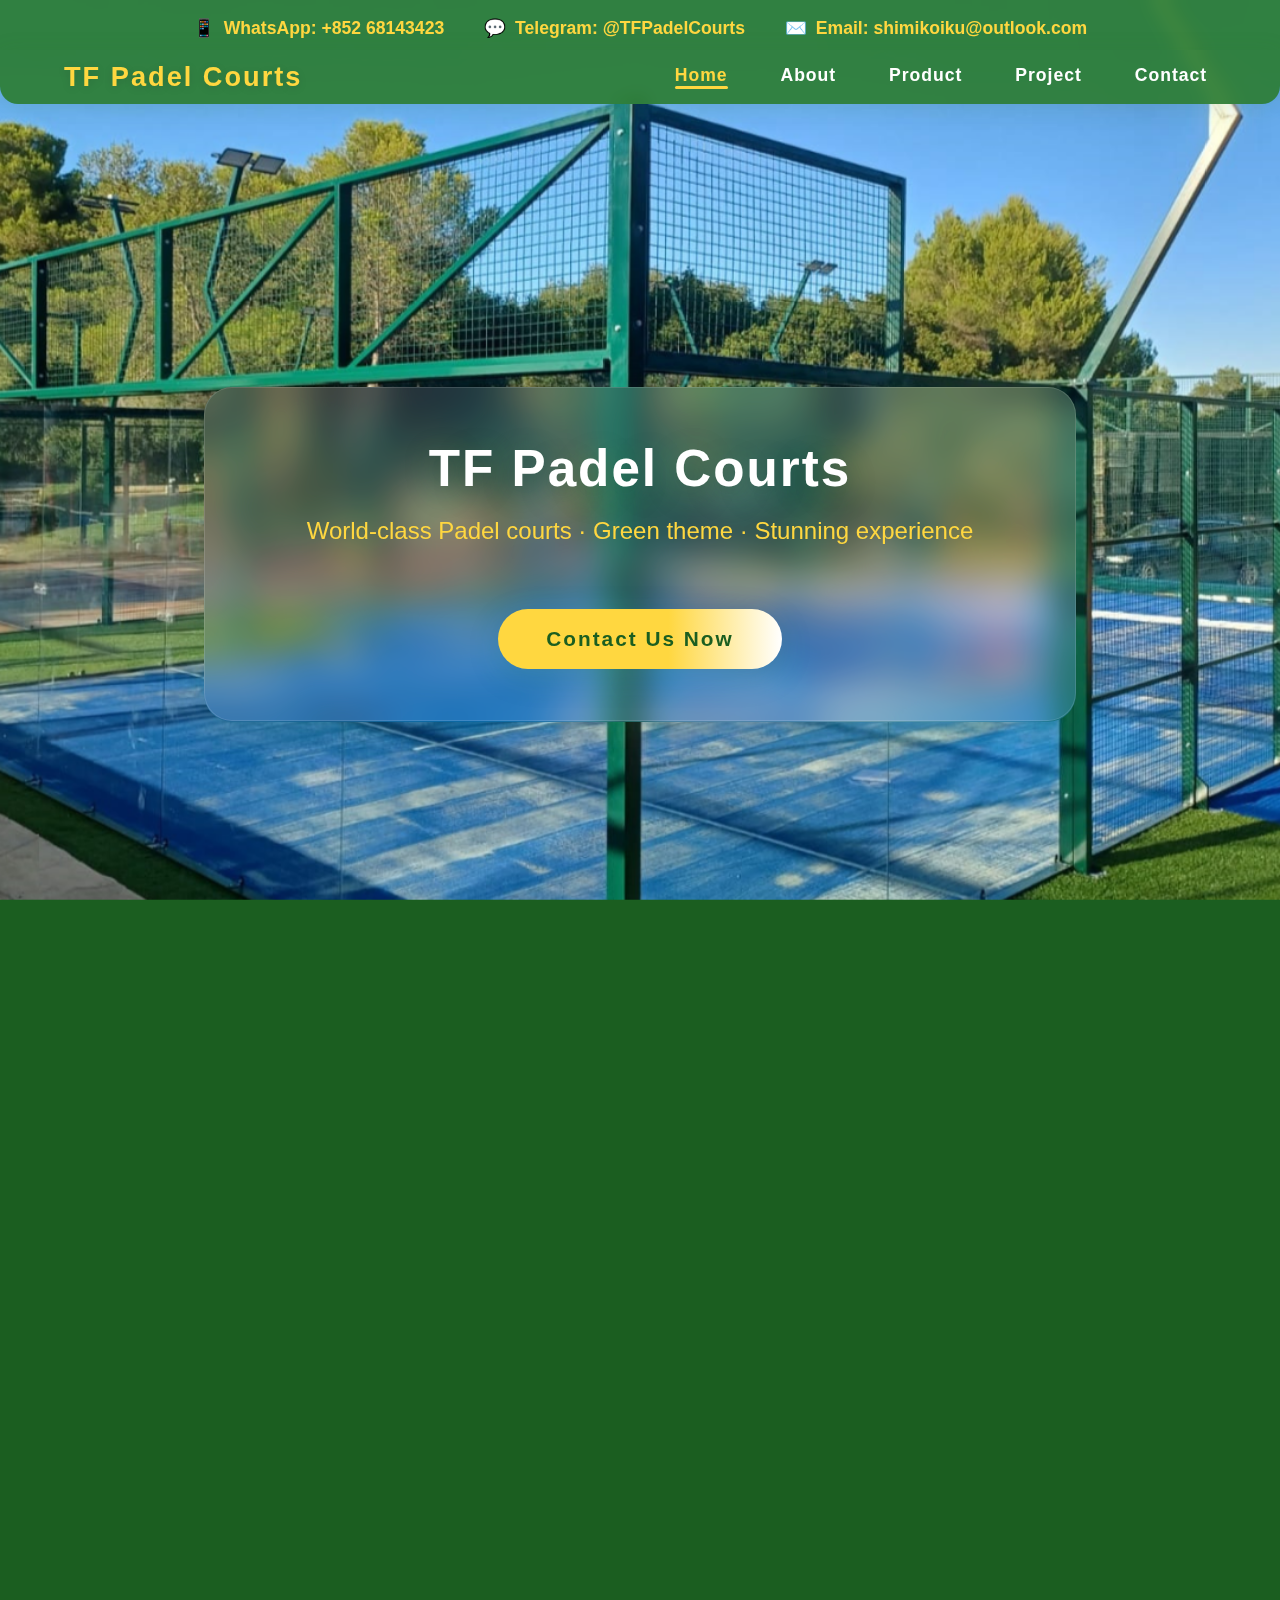
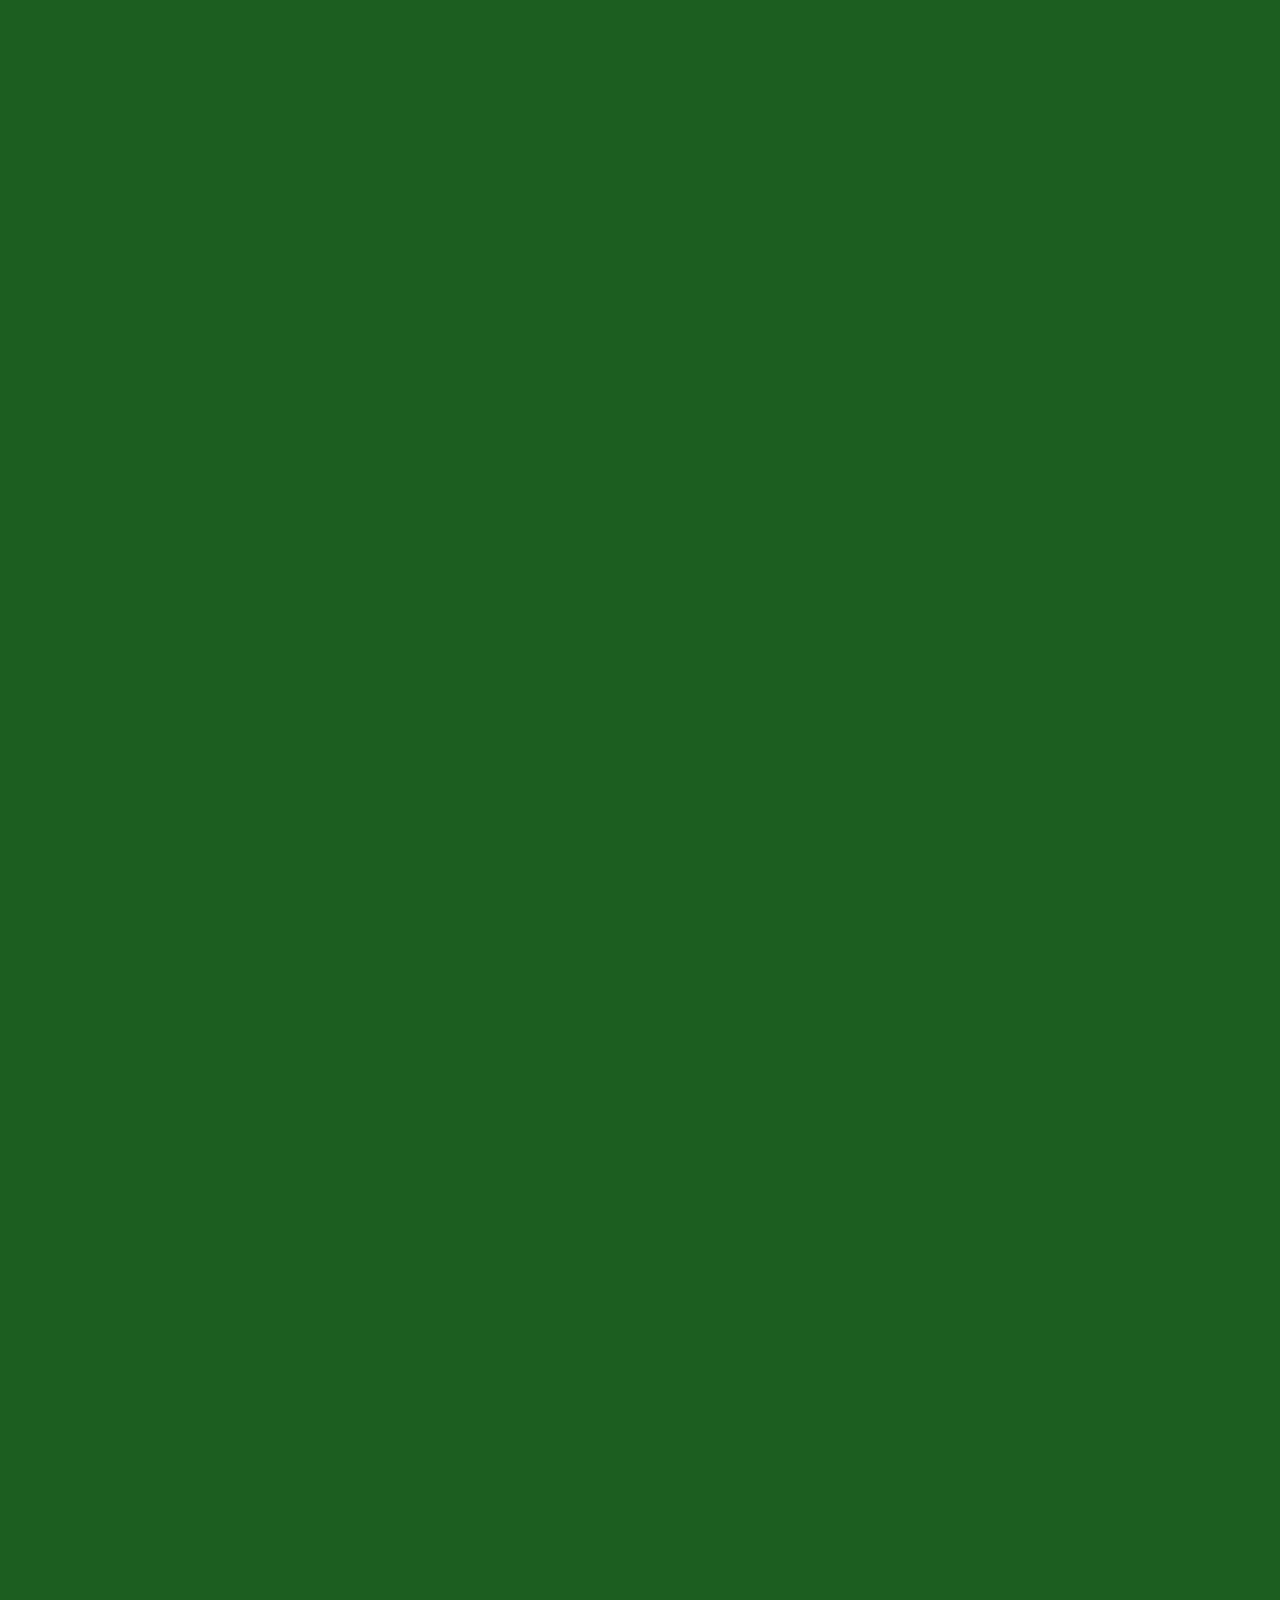
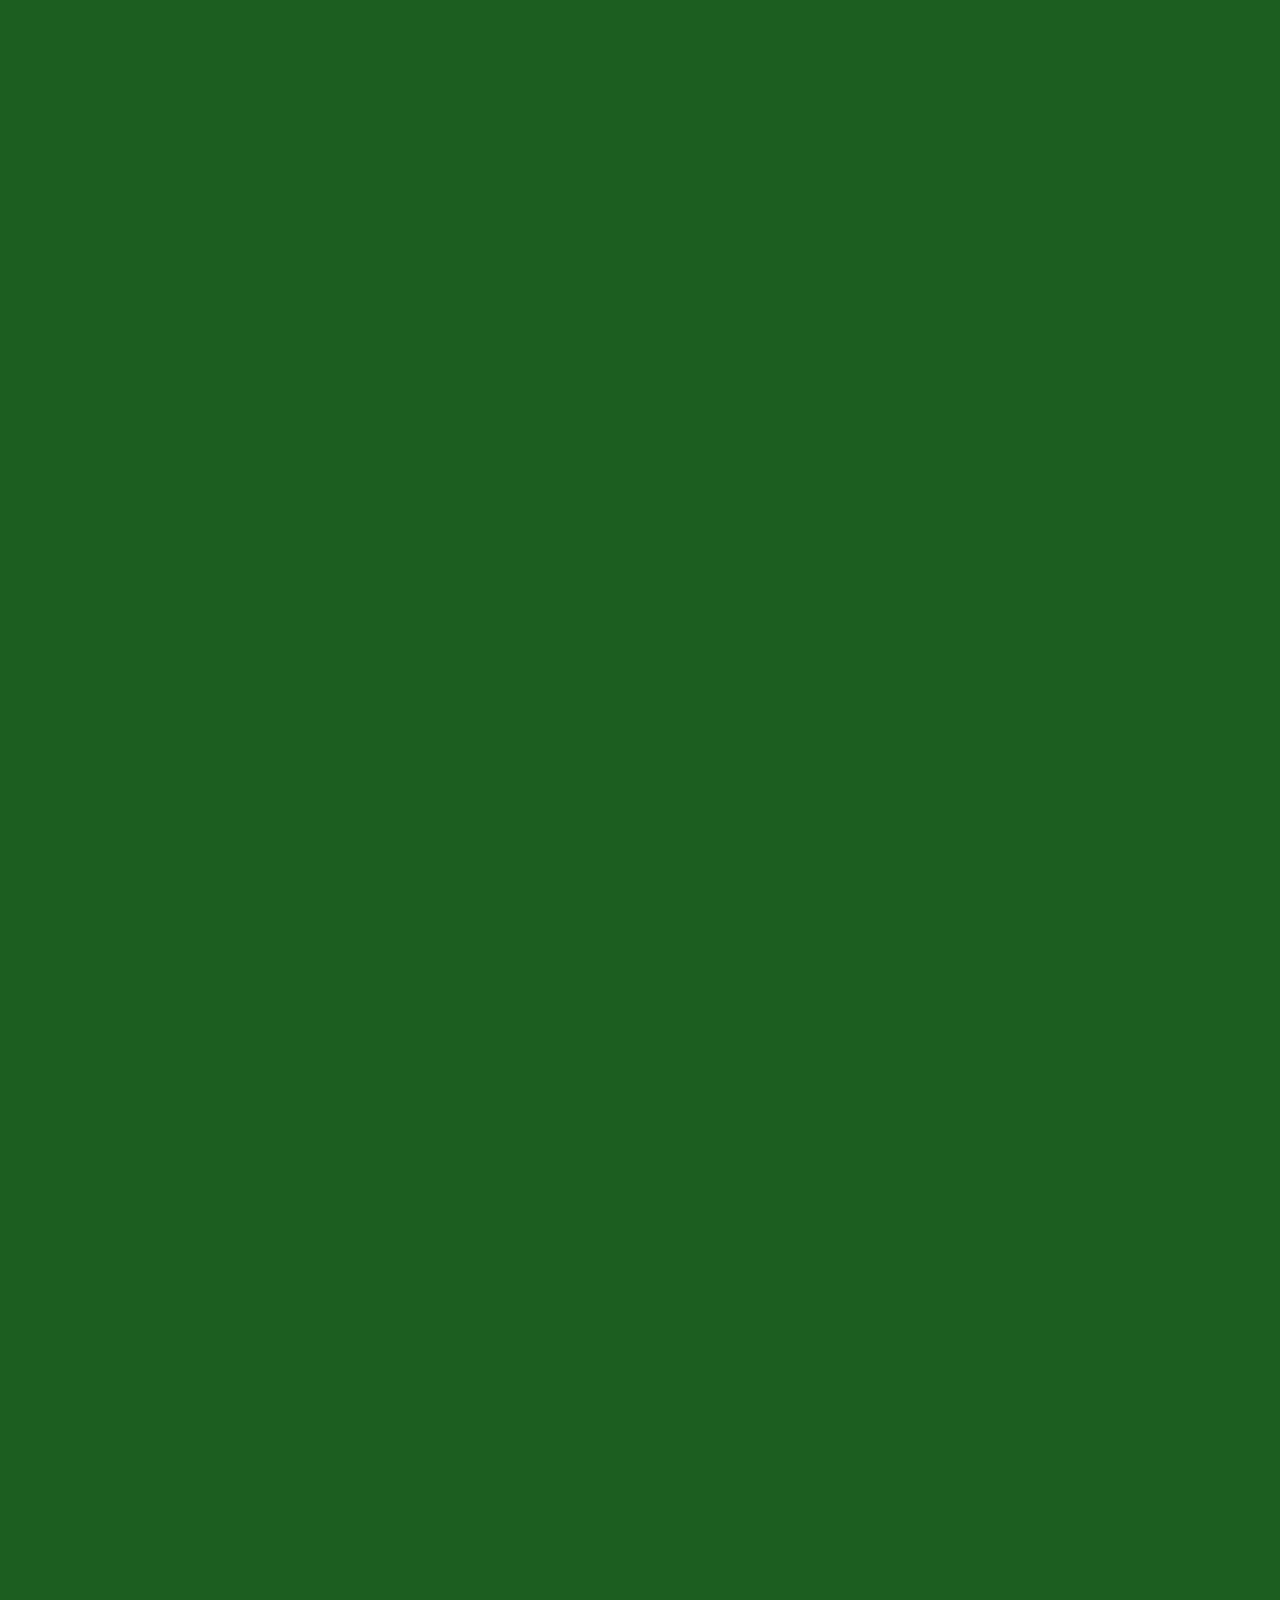
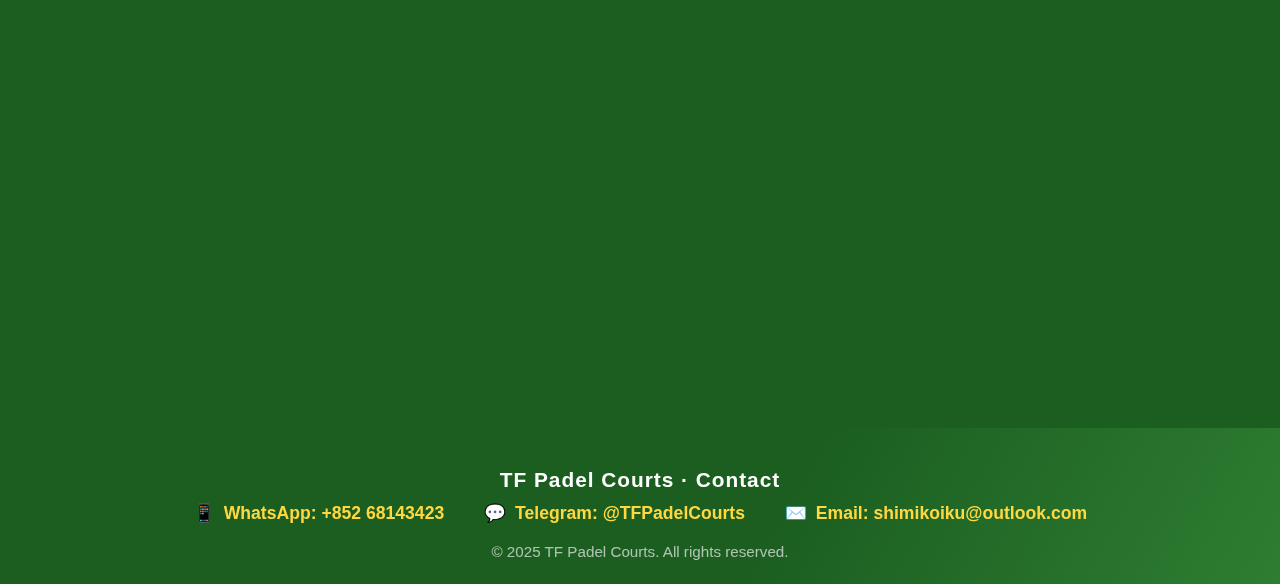
<file: index.html>
﻿<!DOCTYPE html>
<html lang="en">

<head>
    <meta charset="UTF-8">
    <title>TF Padel Courts - Stunning Padel Court Experience</title>
    <meta name="viewport" content="width=device-width, initial-scale=1.0">
    <meta name="description"
        content="TF Padel Courts specializes in building world-class padel courts for clubs, schools, and private use. We offer international-standard courts with high-quality glass walls, professional turf, and smart lighting.">
    <style>
        :root {
            --primary: #2e7d32;
            --primary-dark: #1b5e20;
            --accent: #ffd740;
            --text-light: #fff;
            --text-dark: #222;
            --nav-bg: rgba(46, 125, 50, 0.92);
            --glass-bg: rgba(46, 125, 50, 0.55);
            --transition: all 0.5s cubic-bezier(.77, 0, .18, 1);
        }

        html,
        body {
            margin: 0;
            padding: 0;
            background: var(--primary-dark);
            color: var(--text-dark);
            font-family: 'Segoe UI', Tahoma, Geneva, Verdana, sans-serif;
            scroll-behavior: smooth;
            min-height: 100vh;
        }

        body {
            overflow-x: hidden;
        }

        #bg-slideshow {
            position: fixed;
            z-index: 0;
            top: 0;
            left: 0;
            width: 100vw;
            height: 100vh;
            pointer-events: none;
        }

        .bg-img {
            position: absolute;
            top: 0;
            left: 0;
            width: 100vw;
            height: 100vh;
            object-fit: cover;
            opacity: 0;
            transition: opacity 1.8s;
            will-change: opacity;
        }

        .bg-img.active {
            opacity: 1;
        }

        /* 顶部联系方式 */
        .contact-bar {
            position: relative;
            z-index: 2;
            display: flex;
            justify-content: center;
            gap: 2.5rem;
            padding: 1.1rem 0 0.7rem 0;
            font-size: 1.1rem;
            background: var(--nav-bg);
            color: var(--accent);
            font-weight: bold;
            flex-wrap: wrap;
            animation: fadeInDown 1.2s;
            border-radius: 0 0 18px 18px;
            backdrop-filter: blur(8px) saturate(120%);
        }

        .contact-bar a {
            color: var(--accent);
            text-decoration: none;
            font-weight: bold;
            display: flex;
            align-items: center;
            gap: 0.5em;
            transition: color 0.3s;
        }

        .contact-bar a:hover {
            color: #fff;
        }

        nav {
            position: sticky;
            top: 0;
            z-index: 10;
            background: var(--nav-bg);
            box-shadow: 0 4px 24px rgba(46, 125, 50, 0.13);
            display: flex;
            align-items: center;
            justify-content: space-between;
            padding: 0.7rem 5vw;
            backdrop-filter: blur(8px) saturate(120%);
            border-radius: 0 0 18px 18px;
            animation: fadeInDown 1.2s;
        }

        .nav-logo {
            font-size: 1.7rem;
            font-weight: 900;
            color: var(--accent);
            letter-spacing: 2px;
            text-shadow: 0 2px 8px rgba(0, 0, 0, 0.13);
        }

        .nav-links {
            display: flex;
            gap: 2.2rem;
        }

        .nav-links a {
            color: var(--text-light);
            text-decoration: none;
            font-weight: 600;
            font-size: 1.1rem;
            letter-spacing: 1px;
            position: relative;
            padding: 0.2em 0.5em;
            transition: color 0.3s;
        }

        .nav-links a:after {
            content: '';
            display: block;
            height: 2.5px;
            width: 0;
            background: var(--accent);
            border-radius: 2px;
            transition: width 0.3s;
        }

        .nav-links a:hover,
        .nav-links a.active {
            color: var(--accent);
        }

        .nav-links a:hover:after,
        .nav-links a.active:after {
            width: 100%;
        }

        /* 板块通用样式 */
        .section {
            min-height: 100vh;
            display: flex;
            flex-direction: column;
            justify-content: center;
            align-items: center;
            position: relative;
            z-index: 2;
            padding: 0 5vw;
            opacity: 0;
            transform: translateY(60px);
            transition: opacity 1.2s, transform 1.2s;
        }

        .section.visible {
            opacity: 1;
            transform: none;
        }

        .glass-box {
            background: var(--glass-bg);
            border-radius: 28px;
            box-shadow: 0 8px 32px rgba(46, 125, 50, 0.18);
            backdrop-filter: blur(18px) saturate(120%);
            padding: 3.2rem 2.2rem;
            max-width: 800px;
            width: 100%;
            margin: 2.5rem 0;
            color: #fff;
            border: 1.5px solid rgba(255, 255, 255, 0.13);
            text-align: center;
        }

        /* Home 板块 */
        #home .main-title {
            font-size: 3.2rem;
            font-weight: 900;
            letter-spacing: 2px;
            margin-bottom: 1.2rem;
            color: var(--text-light);
            text-shadow: 0 8px 32px rgba(46, 125, 50, 0.25);
            animation: popIn 1.2s cubic-bezier(.77, 0, .18, 1);
        }

        #home .main-desc {
            font-size: 1.5rem;
            color: var(--accent);
            font-weight: 500;
            margin-bottom: 2.5rem;
            animation: fadeInUp 1.2s;
        }

        .magic-btn {
            display: inline-block;
            padding: 18px 48px;
            font-size: 1.3rem;
            font-weight: bold;
            color: var(--primary-dark);
            background: linear-gradient(90deg, var(--accent) 60%, #fff 100%);
            border: none;
            border-radius: 40px;
            box-shadow: 0 8px 32px rgba(46, 125, 50, 0.18);
            cursor: pointer;
            position: relative;
            overflow: hidden;
            transition: transform 0.2s, box-shadow 0.2s;
            margin-top: 1.5rem;
            letter-spacing: 2px;
            animation: pulseBtn 2.5s infinite;
        }

        .magic-btn:before {
            content: '';
            position: absolute;
            left: -75%;
            top: 0;
            bottom: 0;
            width: 50%;
            background: linear-gradient(120deg, rgba(255, 255, 255, 0.3) 0%, rgba(255, 255, 255, 0.0) 100%);
            transform: skewX(-20deg);
            transition: left 0.5s;
        }

        .magic-btn:hover {
            transform: scale(1.07) rotate(-2deg);
            box-shadow: 0 16px 48px rgba(46, 125, 50, 0.25);
            color: var(--primary);
        }

        .magic-btn:hover:before {
            left: 120%;
        }

        .section-title {
            font-size: 2.2rem;
            color: var(--accent);
            font-weight: 700;
            margin-bottom: 1.2rem;
            letter-spacing: 1px;
            text-shadow: 0 2px 8px rgba(0, 0, 0, 0.13);
        }

        .section-content {
            font-size: 1.18rem;
            color: #fff;
            background: transparent;
            border-radius: 18px;
            padding: 0;
            box-shadow: none;
            /*            max-width: 700px;*/
            margin-bottom: 1.5rem;
            line-height: 1.8;
        }

        .contact-content {
            font-size: 1.18rem;
            color: #fff;
            background: transparent;
            /*            border-radius: 18px;*/
            /*            padding: 0;*/
            /*            box-shadow: none;*/
            /*            max-width: 700px;*/
            margin-bottom: 1.5rem;
            line-height: 1.8;
        }

        /* Project 图片展示 */
        .project-gallery {
            display: grid;
            grid-template-columns: repeat(auto-fit, minmax(260px, 1fr));
            gap: 28px;
            width: 100%;
            max-width: 900px;
            margin: 0 auto;
        }

        .project-img {
            border-radius: 14px;
            overflow: hidden;
            box-shadow: 0 4px 24px rgba(46, 125, 50, 0.13);
            background: #fff;
            position: relative;
            opacity: 0.92;
            transition: transform 0.7s cubic-bezier(.77, 0, .18, 1);
        }

        .project-img img {
            width: 100%;
            height: 180px;
            object-fit: cover;
            display: block;
            transition: transform 0.7s cubic-bezier(.77, 0, .18, 1);
        }

        .project-img:hover {
            transform: scale(1.06) rotate(-2deg);
            z-index: 1;
        }

        .project-img:hover img {
            transform: scale(1.12);
        }

        /* 联系方式和版权 */
        footer {
            background: linear-gradient(120deg, var(--primary-dark) 60%, var(--primary) 100%);
            color: var(--text-light);
            text-align: center;
            padding: 2.5rem 0 1.5rem 0;
            margin-top: 60px;
            z-index: 2;
            position: relative;
        }

        .footer-contact {
            display: flex;
            justify-content: center;
            gap: 2.5rem;
            font-size: 1.1rem;
            flex-wrap: wrap;
            margin-bottom: 1.2rem;
        }

        .footer-contact a {
            color: var(--accent);
            text-decoration: none;
            font-weight: bold;
            display: flex;
            align-items: center;
            gap: 0.5em;
            transition: color 0.3s;
        }

        .footer-contact a:hover {
            color: #fff;
        }

        .footer-title {
            font-size: 1.3rem;
            font-weight: 600;
            margin-bottom: 0.7rem;
            letter-spacing: 1px;
        }

        @keyframes fadeInUp {
            from {
                opacity: 0;
                transform: translateY(40px);
            }

            to {
                opacity: 1;
                transform: none;
            }
        }

        @keyframes fadeInDown {
            from {
                opacity: 0;
                transform: translateY(-40px);
            }

            to {
                opacity: 1;
                transform: none;
            }
        }

        @keyframes popIn {
            0% {
                opacity: 0;
                transform: scale(0.7);
            }

            80% {
                opacity: 1;
                transform: scale(1.08);
            }

            100% {
                opacity: 1;
                transform: scale(1);
            }
        }

        @keyframes pulseBtn {
            0% {
                box-shadow: 0 8px 32px rgba(46, 125, 50, 0.18);
            }

            50% {
                box-shadow: 0 16px 48px rgba(46, 125, 50, 0.28);
            }

            100% {
                box-shadow: 0 8px 32px rgba(46, 125, 50, 0.18);
            }
        }

        @media (max-width: 700px) {
            #home .main-title {
                font-size: 2rem;
            }

            .section-title {
                font-size: 1.3rem;
            }

            .glass-box {
                padding: 1.2rem 0.7rem;
            }

            .section-content {
                font-size: 1rem;
            }

            .project-gallery {
                grid-template-columns: 1fr;
            }

            nav {
                flex-direction: column;
                gap: 1rem;
            }

            .nav-links {
                gap: 1rem;
            }
        }

        @media (max-width: 700px) {
            nav {
                padding: 0.3rem 2vw;
                min-height: unset;
            }

            .nav-logo {
                font-size: 1.1rem;
            }

            .nav-links a {
                font-size: 0.95rem;
                padding: 0.15em 0.3em;
            }

            .nav-links {
                gap: 0.5rem;
            }

            .contact-bar {
                padding: 0.7rem 0 0.5rem 0;
                font-size: 0.95rem;
            }
        }

        .contact-bar {
            border-radius: 0 !important;
        }

        .glass-box {
            background: rgba(255, 255, 255, 0.10) !important;
        }
    </style>
</head>

<body>
    <!-- 背景图片渐变层 -->
    <div id="bg-slideshow"></div>
    <!-- 顶部联系方式 -->
    <div class="contact-bar">
        <a href="https://wa.me/85268143423" target="_blank"><span>📱</span>WhatsApp: +852 68143423</a>
        <a href="https://t.me/TFPadelCourts" target="_blank"><span>💬</span>Telegram: @TFPadelCourts</a>
        <a href="mailto:shimikoiku@outlook.com"><span>✉️</span>Email: shimikoiku@outlook.com</a>
    </div>
    <!-- 导航栏 -->
    <nav>
        <div class="nav-logo">TF Padel Courts</div>
        <div class="nav-links">
            <a href="#home" class="active">Home</a>
            <a href="#about">About</a>
            <a href="#product">Product</a>
            <a href="#project">Project</a>
            <a href="#contact">Contact</a>
        </div>
    </nav>
    <!-- 板块内容 -->
    <section class="section" id="home">
        <div class="glass-box">
            <div class="main-title">TF Padel Courts</div>
            <div class="main-desc">World-class Padel courts · Green theme · Stunning experience</div>
            <button class="magic-btn" onclick="document.getElementById('contact').scrollIntoView({behavior:'smooth'})">
                Contact Us Now
            </button>
        </div>
    </section>
    <section class="section" id="about">
        <div class="glass-box">
            <div class="section-title">About Padel Court</div>
            <div class="section-content">
                Padel is a modern sport that combines the best of tennis and squash, popular worldwide. TF Padel Courts
                is dedicated to building international-standard padel courts, using high-quality glass walls,
                professional artificial turf, and smart lighting systems to deliver the ultimate competitive and leisure
                experience. Our venues are suitable for clubs, schools, companies, and private events, open all year
                round, safe and comfortable, so every enthusiast can enjoy the fun and passion of padel!
            </div>
        </div>
    </section>
    <section class="section" id="product">
        <div class="glass-box">
            <div class="section-title">Product Features</div>
            <div class="section-content">
                <ul style="text-align:left;max-width:500px;margin:0 auto 0 auto;color:#fff;">
                    <li>International standard size: 20m x 10m, 3m high tempered glass walls</li>
                    <li>All-weather professional artificial turf</li>
                    <li>Smart LED lighting system</li>
                    <li>Safe fencing and comfortable environment</li>
                    <li>Supports tournaments, training, and entertainment</li>
                </ul>
            </div>
        </div>
    </section>
    <section class="section" id="project">
        <div class="glass-box">
            <div class="section-title">Padel Court Project</div>
            <div class="project-gallery" id="projectGallery"></div>
        </div>
    </section>
    <section class="section" id="contact">
        <div class="glass-box">
            <div class="section-title">Contact Us</div>
            <div class="contact-content">
                <div style="margin-bottom:1.2rem;">
                    <a href="https://wa.me/85268143423" target="_blank"
                        style="color:var(--accent);font-weight:bold;text-decoration:none;margin:0 1.2em;">📱 WhatsApp:
                        +852 68143423</a>
                    <br />
                    <a href="https://t.me/TFPadelCourts" target="_blank"
                        style="color:var(--accent);font-weight:bold;text-decoration:none;margin:0 1.2em;">💬 Telegram:
                        @TFPadelCourts</a>
                    <br />
                    <a href="mailto:shimikoiku@outlook.com"
                        style="color:var(--accent);font-weight:bold;text-decoration:none;margin:0 1.2em;">✉️ Email:
                        shimikoiku@outlook.com</a>
                </div>
                <div>Welcome to consult for cooperation, booking, and customization!</div>
            </div>
        </div>
    </section>

    <script type="application/ld+json">
    {
      "@context": "https://schema.org",
      "@type": "LocalBusiness",
      "name": "TF Padel Courts",
      "image": "https://classicbytepadel.pages.dev/img/p1.png",
      "url": "https://classicbytepadel.pages.dev",
      "telephone": "+852 68143423",
      "email": "shimikoiku@outlook.com",
      "description": "TF Padel Courts is dedicated to building international-standard padel courts, using high-quality glass walls, professional artificial turf, and smart lighting systems to deliver the ultimate competitive and leisure experience. We specialize in construction and customization for clubs, schools, and private events.",
      "sameAs": [
        "https://wa.me/85268143423",
        "https://t.me/TFPadelCourts"
      ],
      "contactPoint": {
        "@type": "ContactPoint",
        "telephone": "+852 68143423",
        "contactType": "customer support"
      },
      "openingHoursSpecification": {
        "@type": "OpeningHoursSpecification",
        "dayOfWeek": [
          "Monday",
          "Tuesday",
          "Wednesday",
          "Thursday",
          "Friday",
          "Saturday",
          "Sunday"
        ],
        "opens": "09:00",
        "closes": "18:00"
      }
    }
    </script>

    <footer>
        <div class="footer-title">TF Padel Courts · Contact</div>
        <div class="footer-contact">
            <a href="https://wa.me/85268143423" target="_blank"><span>📱</span>WhatsApp: +852 68143423</a>
            <a href="https://t.me/TFPadelCourts" target="_blank"><span>💬</span>Telegram: @TFPadelCourts</a>
            <a href="mailto:shimikoiku@outlook.com"><span>✉️</span>Email: shimikoiku@outlook.com</a>
        </div>
        <div style="color:#eee;font-size:0.95rem;opacity:0.7;">© 2025 TF Padel Courts. All rights reserved.</div>
    </footer>
    <script>
        // 背景图片渐变轮播
        const bgImgs = [
            './img/p1.png', './img/p2.jpg', './img/p3.png', './img/p4.jpg', './img/p5.jpg', './img/p6.jpg',
            './img/p7.jpg', './img/p8.jpg', './img/p9.jpg', './img/p10.jpg', './img/p11.jpg', './img/p12.jpg'
        ];
        const bgSlideshow = document.getElementById('bg-slideshow');
        let bgNodes = [];
        bgImgs.forEach((src, i) => {
            const img = document.createElement('img');
            img.src = src;
            img.className = 'bg-img';
            if (i === 0) img.classList.add('active');
            bgSlideshow.appendChild(img);
            bgNodes.push(img);
        });
        let bgIdx = 0;
        setInterval(() => {
            bgNodes[bgIdx].classList.remove('active');
            bgIdx = (bgIdx + 1) % bgNodes.length;
            bgNodes[bgIdx].classList.add('active');
        }, 3500);

        // Project图片展示
        const projectImgs = bgImgs;
        const projectGallery = document.getElementById('projectGallery');
        projectImgs.forEach((src, i) => {
            const div = document.createElement('div');
            div.className = 'project-img';
            div.innerHTML = `<img src="${src}" alt="Padel Court ${i + 1}">`;
            projectGallery.appendChild(div);
        });

        // 板块滚动动画
        function revealSections() {
            document.querySelectorAll('.section').forEach(sec => {
                const rect = sec.getBoundingClientRect();
                if (rect.top < window.innerHeight * 0.85) sec.classList.add('visible');
            });
        }
        window.addEventListener('scroll', revealSections);
        window.addEventListener('load', revealSections);

        // 导航高亮
        const navLinks = document.querySelectorAll('.nav-links a');
        window.addEventListener('scroll', () => {
            let cur = 'home';
            document.querySelectorAll('.section').forEach(sec => {
                const rect = sec.getBoundingClientRect();
                if (rect.top < window.innerHeight * 0.3) cur = sec.id;
            });
            navLinks.forEach(a => {
                a.classList.toggle('active', a.getAttribute('href') === '#' + cur);
            });
        });
    </script>
</body>

</html>
</file>
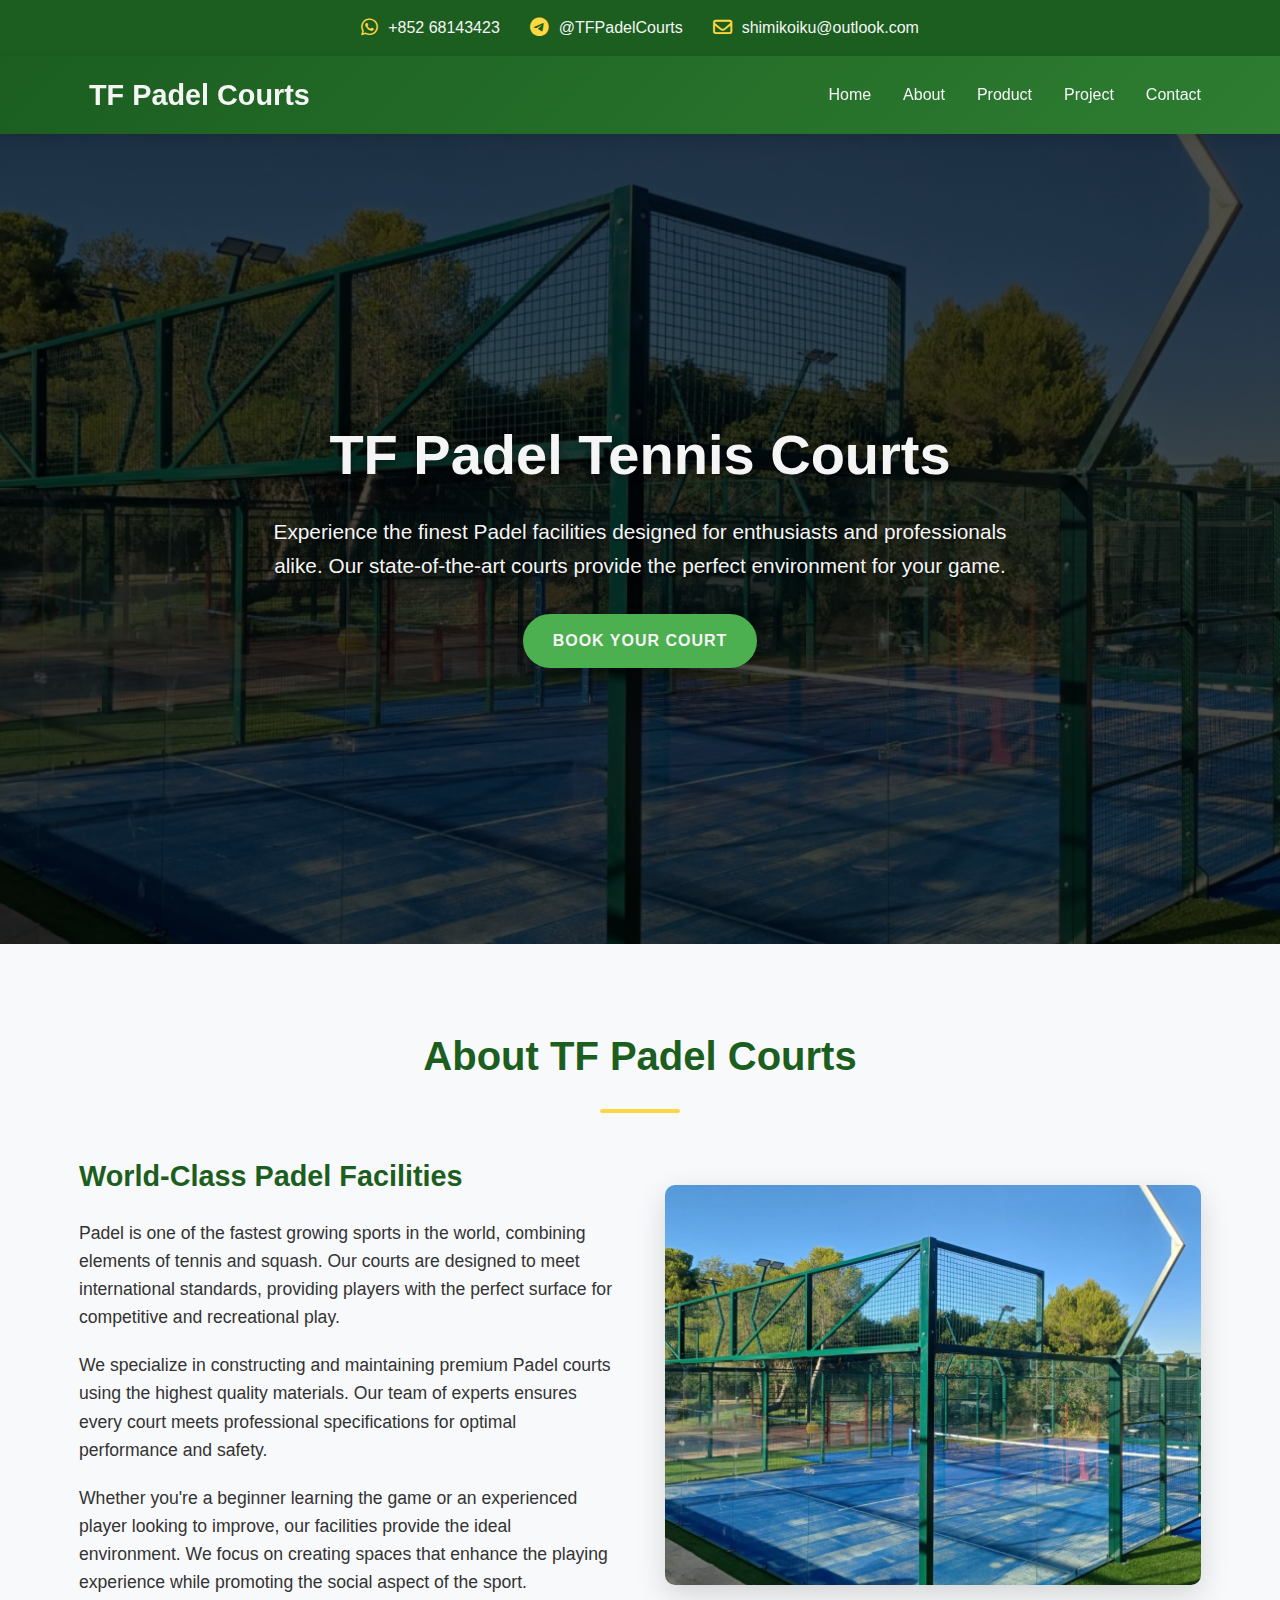
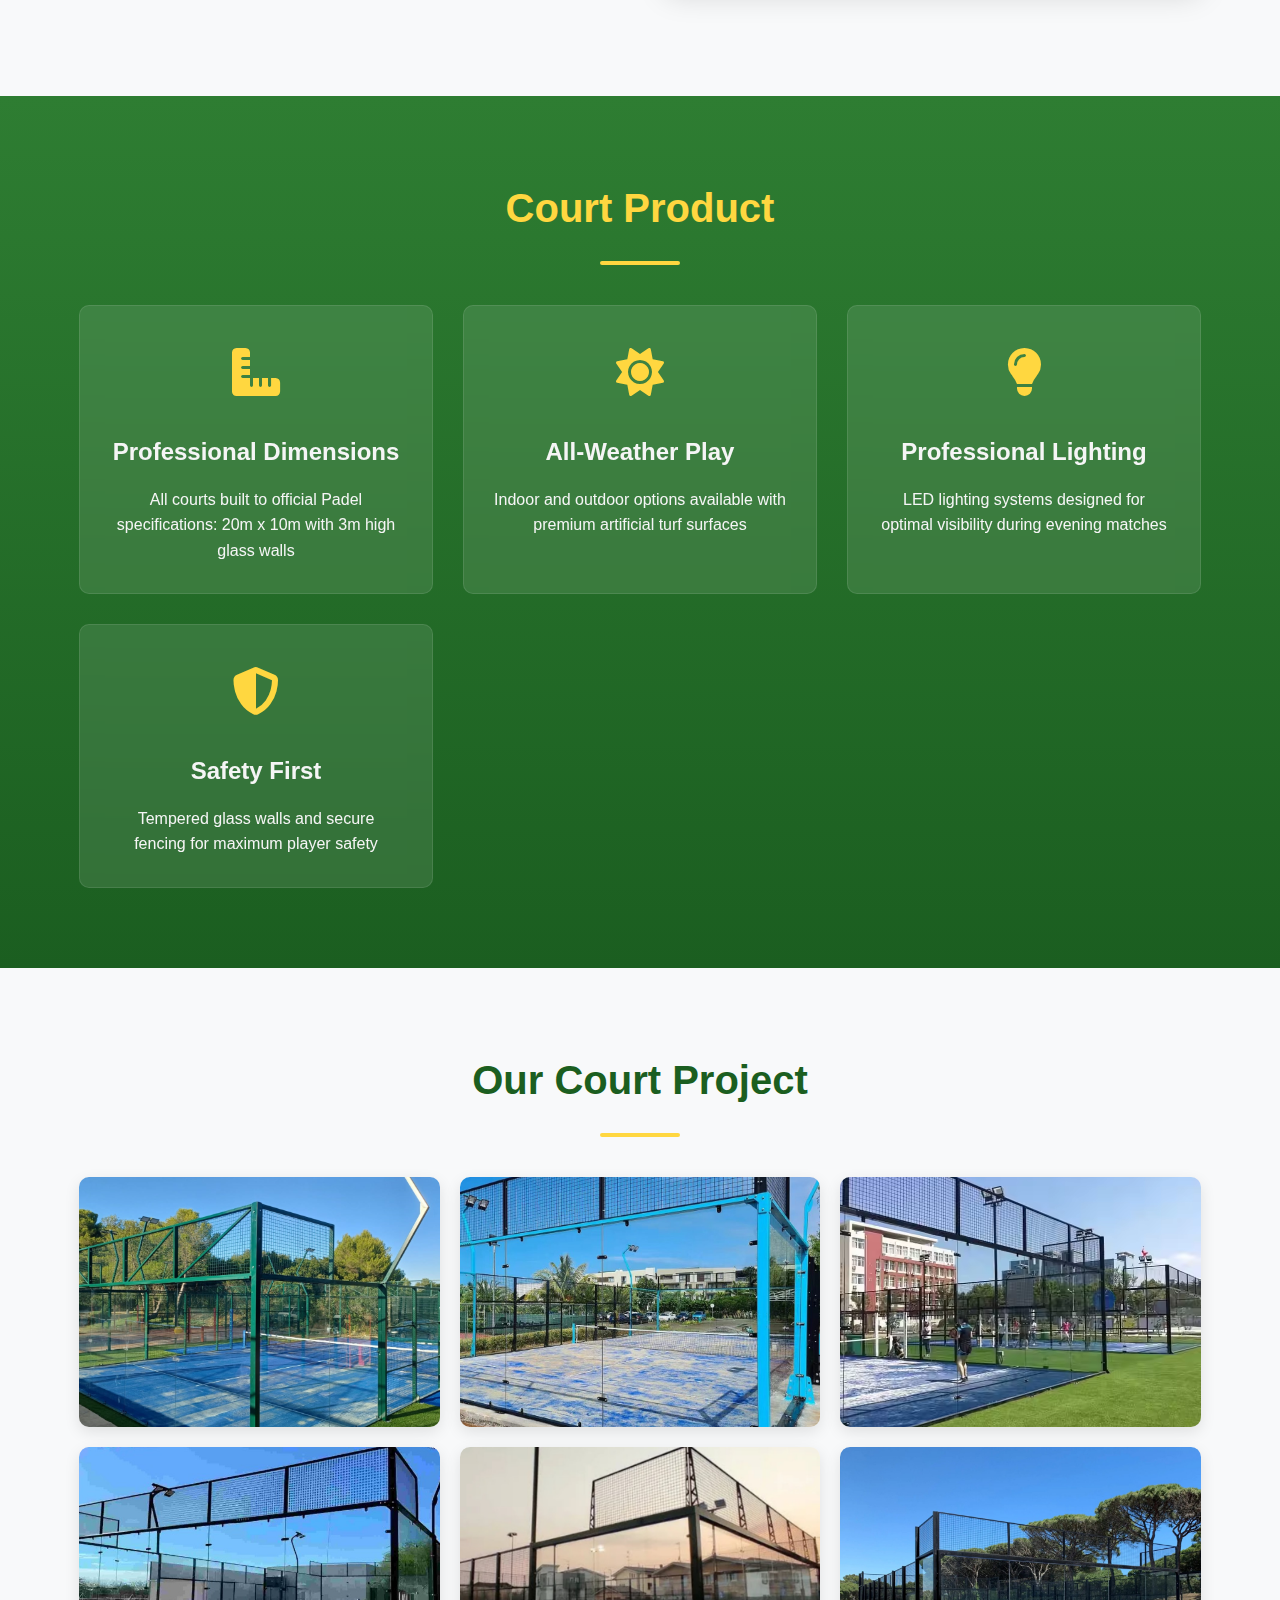
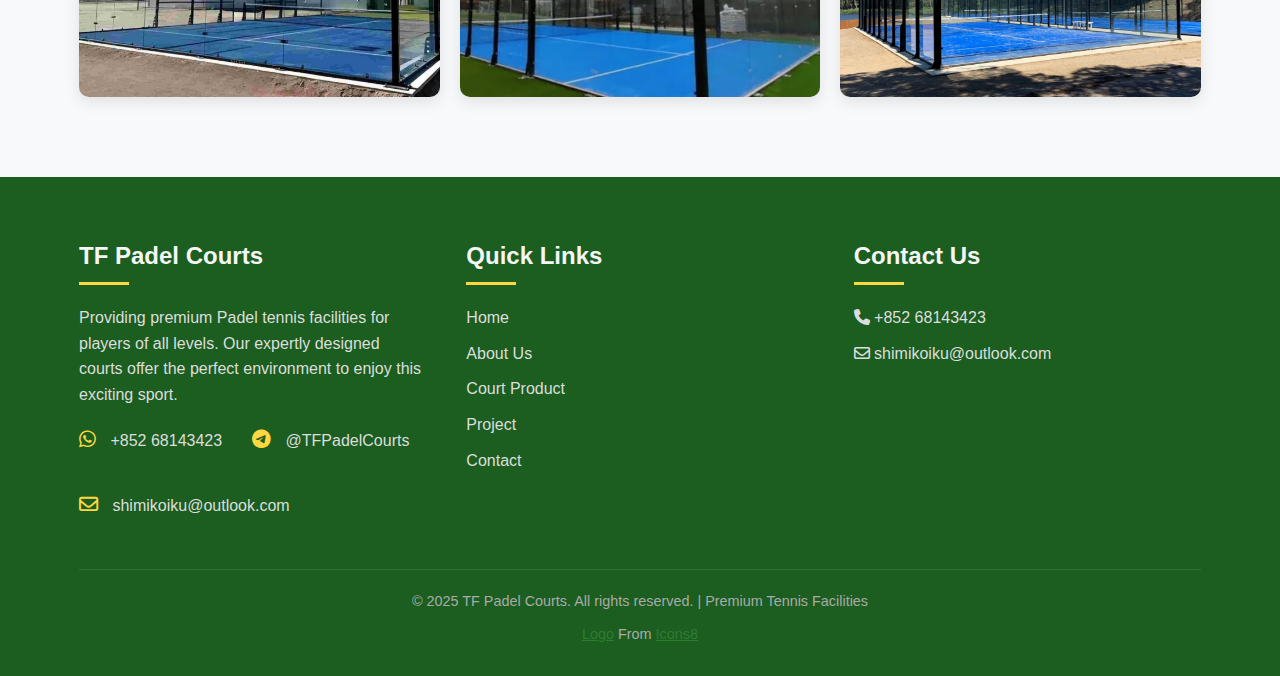
<file: dindex.html>
<!DOCTYPE html>
<html lang="en">

<head>
    <meta charset="UTF-8">
    <title>TF Padel Courts - Premium Tennis Facilities</title>
    <meta name="description"
        content="Book premium Padel tennis courts from TF Padel. Professional Padel court construction, rental, and booking for clubs, schools, and private events. Enjoy world-class facilities, expert installation, and top-quality surfaces.">
    <meta name="keywords"
        content="Padel,TF Padel, Padel Courts, Padel Tennis, Court Booking, Sports Facilities, Tennis, Court Construction, Padel Rental, Padel Club, Padel Installation, Indoor Padel, Outdoor Padel, Padel Events, Padel Hong Kong, Padel Booking, Padel Court Builder, Padel Surface, Padel Lighting, Padel Glass, Padel Turf">
    <meta name="viewport" content="width=device-width, initial-scale=1.0">
    <!-- <meta name="description"
        content="Premium Padel Courts - Book your court online and enjoy the best facilities for padel enthusiasts.">
    <meta name="keywords" content="Padel, Courts, Tennis, Sports, Booking, Facilities"> -->
    <meta name="author" content="Thrill & Fun Padel Courts Team">
    <link rel="icon" href="logo.png" type="image/icon">

    <link rel="stylesheet" href="https://cdnjs.cloudflare.com/ajax/libs/font-awesome/6.4.0/css/all.min.css">
    <link rel="stylesheet" href="./assets/index.css" />
</head>

<body>
    <!-- Top Contact Bar -->
    <div class="contact-bar">
        <div class="container">
            <div class="contact-icons">
                <a href="https://wa.me/85268143423" class="contact-item" target="_blank">
                    <i class="fab fa-whatsapp"></i>
                    <span>+852 68143423</span>
                </a>
                <a href="https://t.me/TFPadelCourts" class="contact-item" target="_blank">
                    <i class="fab fa-telegram"></i>
                    <span>@TFPadelCourts</span>
                </a>
                <a href="mailto:shimikoiku@outlook.com" class="contact-item">
                    <i class="far fa-envelope"></i>
                    <span>shimikoiku@outlook.com</span>
                </a>
            </div>
        </div>
    </div>

    <!-- Header -->
    <header>
        <div class="container nav-container">
            <a href="#" class="logo">
                <i class="fas fa-tennis-ball"></i>
                TF Padel Courts
            </a>
            <nav>
                <ul>
                    <li><a href="#home">Home</a></li>
                    <li><a href="#about">About</a></li>
                    <li><a href="#Product">Product</a></li>
                    <li><a href="#Project">Project</a></li>
                    <li><a href="#contact">Contact</a></li>
                </ul>
            </nav>
        </div>
    </header>

    <!-- Hero Section -->
    <section class="hero" id="home">
        <div class="hero-content">
            <h1 class="mainTitle">TF Padel Tennis Courts</h1>
            <p>Experience the finest Padel facilities designed for enthusiasts and professionals alike. Our
                state-of-the-art courts provide the perfect environment for your game.</p>
            <a href="#user-contact-form" class="btn">Book Your Court</a>
        </div>
        <!-- 背景渐变层 -->
        <div class="hero-bg hero-bg-current"></div>
        <div class="hero-bg hero-bg-next"></div>
    </section>

    <!-- About Section -->
    <section class="section" id="about">
        <div class="container">
            <div class="section-title">
                <h2>About TF Padel Courts</h2>
            </div>
            <div class="about-content">
                <div class="about-text">
                    <h3>World-Class Padel Facilities</h3>
                    <p class="special_p">Padel is one of the fastest growing sports in the world, combining elements of
                        tennis and squash.
                        Our courts are designed to meet international standards, providing players with the perfect
                        surface for competitive and recreational play.</p>
                    <p class="special_p">We specialize in constructing and maintaining premium Padel courts using the
                        highest quality
                        materials. Our team of experts ensures every court meets professional specifications for optimal
                        performance and safety.</p>
                    <p class="special_p">Whether you're a beginner learning the game or an experienced player looking to
                        improve, our
                        facilities provide the ideal environment. We focus on creating spaces that enhance the playing
                        experience while promoting the social aspect of the sport.</p>
                </div>

                <div class="about-gallery"
                    style="flex:1; min-width:300px; display:flex; flex-direction:column; gap:16px;">
                    <div id="about-gallery-img"
                        style="width:100%; height:400px; border-radius:10px; overflow:hidden; box-shadow:0 10px 30px rgba(0,0,0,0.15); background-size:cover; background-position:center; background-repeat:no-repeat; transition:opacity 1.2s; opacity:0;">
                    </div>
                </div>
            </div>
        </div>
    </section>

    <!-- Product Section -->
    <section class="section Product" id="Product">
        <div class="container">
            <div class="section-title">
                <h2 id="court-product-title">Court Product</h2>
            </div>
            <div class="Product-grid">
                <div class="feature-card">
                    <div class="feature-icon">
                        <i class="fas fa-ruler-combined"></i>
                    </div>
                    <h3>Professional Dimensions</h3>
                    <p>All courts built to official Padel specifications: 20m x 10m with 3m high glass walls</p>
                </div>
                <div class="feature-card">
                    <div class="feature-icon">
                        <i class="fas fa-sun"></i>
                    </div>
                    <h3>All-Weather Play</h3>
                    <p>Indoor and outdoor options available with premium artificial turf surfaces</p>
                </div>
                <div class="feature-card">
                    <div class="feature-icon">
                        <i class="fas fa-lightbulb"></i>
                    </div>
                    <h3>Professional Lighting</h3>
                    <p>LED lighting systems designed for optimal visibility during evening matches</p>
                </div>
                <div class="feature-card">
                    <div class="feature-icon">
                        <i class="fas fa-shield-alt"></i>
                    </div>
                    <h3>Safety First</h3>
                    <p>Tempered glass walls and secure fencing for maximum player safety</p>
                </div>
            </div>
        </div>
    </section>

    <!-- Project Section -->
    <section class="section" id="Project">
        <div class="container">
            <div class="section-title">
                <h2>Our Court Project</h2>
            </div>
            <div class="Project-grid">
                <!-- 本地图片展示，假设 ./img/ 目录下有图片 p1.png, p2.jpg, p3.png, p4.png, p5.jpg, p6.png 等 -->
                <div class="Project-item">
                    <img src="./img/p1.png" alt="Padel Court 1">
                </div>
                <div class="Project-item">
                    <img src="./img/p2.jpg" alt="Padel Court 2">
                </div>
                <div class="Project-item">
                    <img src="./img/p3.png" alt="Padel Court 3">
                </div>
                <div class="Project-item">
                    <img src="./img/p4.jpg" alt="Padel Court 4">
                </div>
                <div class="Project-item">
                    <img src="./img/p5.jpg" alt="Padel Court 5">
                </div>
                <div class="Project-item">
                    <img src="./img/p6.jpg" alt="Padel Court 6">
                </div>
            </div>
        </div>
    </section>
    <!-- 
    <section id="user-contact-form" class="section" id="user-intent-form">
        <div class="container">
            <div class="section-title">
                <h2>Contact &amp; Booking Form</h2>
            </div>
            <form id="contactForm">
                <label for="contact" aria-label="Your Contact (Email / WhatsApp / Telegram)"
                    style="font-weight:600;color:#2e7d32;">Your Contact (Email / WhatsApp / Telegram)<span
                        style="color:#ffd740;">*</span></label>
                <input type="text" id="contact" name="contact" required
                    placeholder="e.g. your@email.com or +852 68143423 or @telegram"
                    style="padding:12px;border-radius:6px;border:1px solid #ccc;font-size:1rem;">

                <label for="message" aria-label="Your Message" style="font-weight:600;color:#2e7d32;">Your
                    Message</label>
                <textarea id="message" name="message" rows="4" placeholder="Let us know your needs or questions..."
                    style="padding:12px;border-radius:6px;border:1px solid #ccc;font-size:1rem;resize:vertical;"></textarea>

                <button type="submit" class="btn" style="margin-top:10px;">Send</button>
                <div id="formSuccess"
                    style="display:none;color:var(--primary-color);margin-top:10px;text-align:center;font-weight:600;">
                    Thank you! We will contact you soon.<br />
                    You can also reach us directly via <a href="https://wa.me/85268143423">WhatsApp</a> or <a
                        href="https://t.me/TFPadelCourts">Telegram</a> for faster response.
                </div>
            </form>
        </div>
    </section> -->

    <!-- Footer -->
    <footer id="contact">
        <div class="container">
            <div class="footer-content">
                <div class="footer-column">
                    <h3>TF Padel Courts</h3>
                    <p>Providing premium Padel tennis facilities for players of all levels. Our expertly designed courts
                        offer the perfect environment to enjoy this exciting sport.</p>
                    <div class="contact-icons" style="justify-content: flex-start; margin-top: 20px;">
                        <a href="https://wa.me/85268143423" class="contact-item" target="_blank">
                            <i class="fab fa-whatsapp"></i>
                            <span>+852 68143423</span>
                        </a>
                        <a href="https://t.me/TFPadelCourts" class="contact-item" target="_blank">
                            <i class="fab fa-telegram"></i>
                            <span>@TFPadelCourts</span>
                        </a>
                        <a href="mailto:shimikoiku@outlook.com" class="contact-item">
                            <i class="far fa-envelope"></i>
                            <span>shimikoiku@outlook.com</span>
                        </a>
                    </div>
                </div>
                <div class="footer-column">
                    <h3>Quick Links</h3>
                    <a href="#home">Home</a>
                    <a href="#about">About Us</a>
                    <a href="#Product">Court Product</a>
                    <a href="#Project">Project</a>
                    <a href="#contact">Contact</a>
                </div>
                <div class="footer-column">
                    <h3>Contact Us</h3>
                    <!-- <p><i class="fas fa-map-marker-alt"></i> 123 Sports Avenue, Tennis City</p> -->
                    <p><i class="fas fa-phone"></i> +852 68143423</p>
                    <p><i class="far fa-envelope"></i> shimikoiku@outlook.com</p>
                </div>
            </div>

            <div class="copyright">
                <p>&copy; 2025 TF Padel Courts. All rights reserved. | Premium Tennis Facilities</p>
                <div style="margin:10px; text-align: center; font-size: 0.9rem; color: #aaa;">
                    <a target="_blank" style="color: #2e7d32;"
                        href="https://icons8.com/icon/Ks4gTwDo3yzT/tennis-ball">Logo</a> From <a target="_blank"
                        style="color: #2e7d32;" href="https://icons8.com">Icons8</a>
                </div>
            </div>
        </div>
    </footer>

    <script src="./assets/index.js"></script>
</body>

</html>
</file>
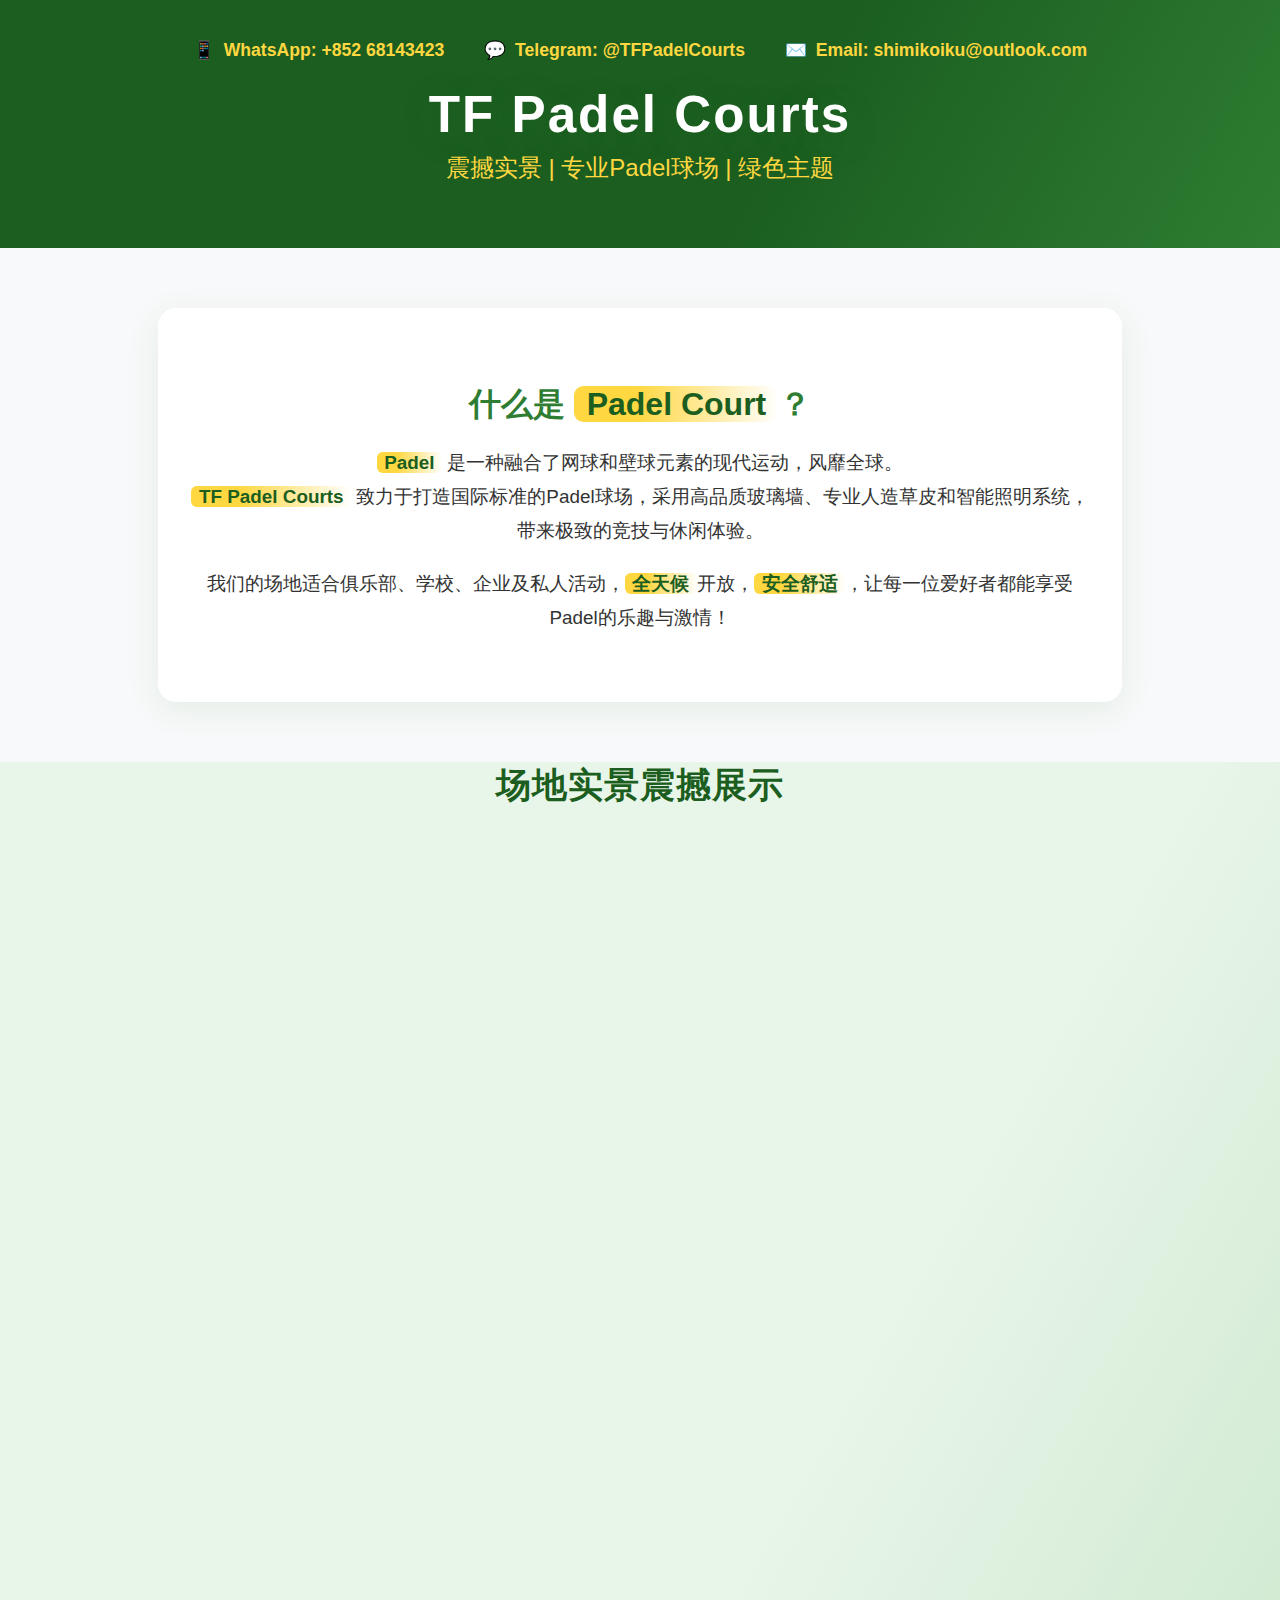
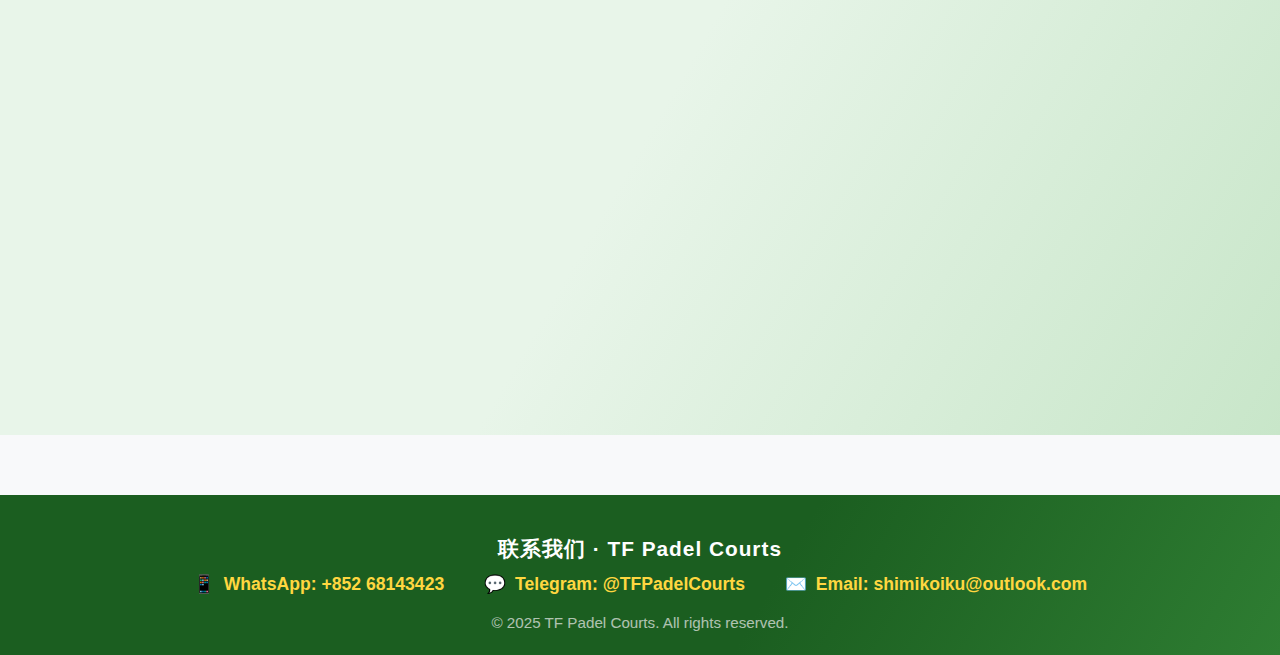
<file: page.html>
﻿<!DOCTYPE html>
<html lang="en">
<head>
    <meta charset="UTF-8">
    <title>TF Padel Courts - 场地实景震撼展示</title>
    <meta name="viewport" content="width=device-width, initial-scale=1.0">
    <style>
        :root {
            --primary: #2e7d32;
            --primary-dark: #1b5e20;
            --accent: #ffd740;
            --text-light: #fff;
            --text-dark: #222;
            --bg: #f8f9fa;
            --transition: all 0.5s cubic-bezier(.77,0,.18,1);
        }
        html, body {
            margin: 0; padding: 0;
            background: var(--bg);
            color: var(--text-dark);
            font-family: 'Segoe UI', Tahoma, Geneva, Verdana, sans-serif;
            scroll-behavior: smooth;
        }
        body {
            overflow-x: hidden;
        }
        header {
            background: linear-gradient(120deg, var(--primary-dark) 60%, var(--primary) 100%);
            color: var(--text-light);
            padding: 2.5rem 0 1.5rem 0;
            text-align: center;
            position: relative;
            overflow: hidden;
        }
        .contact-bar {
            display: flex;
            justify-content: center;
            gap: 2.5rem;
            margin-bottom: 1.5rem;
            font-size: 1.1rem;
            flex-wrap: wrap;
            animation: fadeInDown 1.2s;
        }
        .contact-bar a {
            color: var(--accent);
            text-decoration: none;
            font-weight: bold;
            transition: color 0.3s;
            display: flex;
            align-items: center;
            gap: 0.5em;
        }
        .contact-bar a:hover {
            color: #fff;
        }
        .main-title {
            font-size: 3.2rem;
            font-weight: 900;
            letter-spacing: 2px;
            margin-bottom: 0.5rem;
            text-shadow: 0 8px 32px rgba(46,125,50,0.25);
            animation: popIn 1.2s cubic-bezier(.77,0,.18,1);
        }
        .subtitle {
            font-size: 1.5rem;
            margin-bottom: 2.5rem;
            color: var(--accent);
            font-weight: 500;
            animation: fadeInUp 1.2s;
        }
        .gallery-section {
            background: linear-gradient(120deg, #e8f5e9 60%, #c8e6c9 100%);
            padding: 0 0 60px 0;
        }
        .gallery-title {
            text-align: center;
            font-size: 2.2rem;
            color: var(--primary-dark);
            margin: 60px 0 30px 0;
            font-weight: 700;
            letter-spacing: 1px;
            animation: fadeInUp 1.2s;
        }
        .gallery-grid {
            display: grid;
            grid-template-columns: repeat(auto-fit, minmax(320px, 1fr));
            gap: 32px;
            max-width: 1200px;
            margin: 0 auto;
            padding: 0 24px;
        }
        .gallery-item {
            position: relative;
            overflow: hidden;
            border-radius: 18px;
            box-shadow: 0 8px 32px rgba(46,125,50,0.13);
            background: #fff;
            transform: scale(0.96);
            opacity: 0;
            transition: var(--transition);
        }
        .gallery-item.visible {
            opacity: 1;
            transform: scale(1);
            animation: zoomIn 1.1s cubic-bezier(.77,0,.18,1);
        }
        .gallery-item img {
            width: 100%;
            height: 260px;
            object-fit: cover;
            display: block;
            transition: transform 0.7s cubic-bezier(.77,0,.18,1);
        }
        .gallery-item:hover img {
            transform: scale(1.08) rotate(-2deg);
        }
        .gallery-caption {
            position: absolute;
            bottom: 0;
            left: 0; right: 0;
            background: linear-gradient(0deg,rgba(46,125,50,0.85) 60%,rgba(46,125,50,0.1) 100%);
            color: var(--text-light);
            padding: 1.1rem 1.2rem 0.7rem 1.2rem;
            font-size: 1.1rem;
            font-weight: 500;
            opacity: 0.95;
            letter-spacing: 1px;
            text-shadow: 0 2px 8px rgba(0,0,0,0.18);
        }
        .about-section {
            max-width: 900px;
            margin: 60px auto 60px auto;
            background: #fff;
            border-radius: 18px;
            box-shadow: 0 8px 32px rgba(46,125,50,0.10);
            padding: 48px 32px;
            text-align: center;
            animation: fadeInUp 1.2s;
        }
        .about-section h2 {
            color: var(--primary);
            font-size: 2rem;
            margin-bottom: 1.2rem;
            font-weight: 700;
        }
        .about-section p {
            font-size: 1.18rem;
            color: #333;
            margin-bottom: 1.2rem;
            line-height: 1.8;
        }
        .highlight {
            color: var(--primary-dark);
            font-weight: bold;
            background: linear-gradient(90deg, var(--accent) 30%, #fff 100%);
            padding: 0 0.4em;
            border-radius: 0.3em;
        }
        footer {
            background: linear-gradient(120deg, var(--primary-dark) 60%, var(--primary) 100%);
            color: var(--text-light);
            text-align: center;
            padding: 2.5rem 0 1.5rem 0;
            margin-top: 60px;
        }
        .footer-contact {
            display: flex;
            justify-content: center;
            gap: 2.5rem;
            font-size: 1.1rem;
            flex-wrap: wrap;
            margin-bottom: 1.2rem;
        }
        .footer-contact a {
            color: var(--accent);
            text-decoration: none;
            font-weight: bold;
            display: flex;
            align-items: center;
            gap: 0.5em;
            transition: color 0.3s;
        }
        .footer-contact a:hover {
            color: #fff;
        }
        .footer-title {
            font-size: 1.3rem;
            font-weight: 600;
            margin-bottom: 0.7rem;
            letter-spacing: 1px;
        }
        /* Animations */
        @keyframes fadeInUp {
            from { opacity: 0; transform: translateY(40px);}
            to { opacity: 1; transform: none;}
        }
        @keyframes fadeInDown {
            from { opacity: 0; transform: translateY(-40px);}
            to { opacity: 1; transform: none;}
        }
        @keyframes popIn {
            0% { opacity: 0; transform: scale(0.7);}
            80% { opacity: 1; transform: scale(1.08);}
            100% { opacity: 1; transform: scale(1);}
        }
        @keyframes zoomIn {
            0% { opacity: 0; transform: scale(0.7);}
            80% { opacity: 1; transform: scale(1.05);}
            100% { opacity: 1; transform: scale(1);}
        }
        /* Responsive */
        @media (max-width: 600px) {
            .main-title { font-size: 2rem; }
            .subtitle { font-size: 1.1rem; }
            .about-section { padding: 24px 8px; }
            .gallery-item img { height: 160px; }
        }
    </style>
</head>
<body>
    <header>
        <div class="contact-bar">
            <a href="https://wa.me/85268143423" target="_blank"><span>📱</span>WhatsApp: +852 68143423</a>
            <a href="https://t.me/TFPadelCourts" target="_blank"><span>💬</span>Telegram: @TFPadelCourts</a>
            <a href="mailto:shimikoiku@outlook.com"><span>✉️</span>Email: shimikoiku@outlook.com</a>
        </div>
        <div class="main-title">TF Padel Courts</div>
        <div class="subtitle">震撼实景 | 专业Padel球场 | 绿色主题</div>
    </header>

    <section class="about-section">
        <h2>什么是 <span class="highlight">Padel Court</span>？</h2>
        <p>
            <span class="highlight">Padel</span> 是一种融合了网球和壁球元素的现代运动，风靡全球。<br>
            <span class="highlight">TF Padel Courts</span> 致力于打造国际标准的Padel球场，采用高品质玻璃墙、专业人造草皮和智能照明系统，带来极致的竞技与休闲体验。
        </p>
        <p>
            我们的场地适合俱乐部、学校、企业及私人活动，<span class="highlight">全天候</span>开放，<span class="highlight">安全舒适</span>，让每一位爱好者都能享受Padel的乐趣与激情！
        </p>
    </section>

    <section class="gallery-section">
        <div class="gallery-title">场地实景震撼展示</div>
        <div class="gallery-grid" id="galleryGrid">
            <!-- 图片自动插入 -->
        </div>
    </section>

    <footer>
        <div class="footer-title">联系我们 · TF Padel Courts</div>
        <div class="footer-contact">
            <a href="https://wa.me/85268143423" target="_blank"><span>📱</span>WhatsApp: +852 68143423</a>
            <a href="https://t.me/TFPadelCourts" target="_blank"><span>💬</span>Telegram: @TFPadelCourts</a>
            <a href="mailto:shimikoiku@outlook.com"><span>✉️</span>Email: shimikoiku@outlook.com</a>
        </div>
        <div style="color:#eee;font-size:0.95rem;opacity:0.7;">© 2025 TF Padel Courts. All rights reserved.</div>
    </footer>

    <script>
        // 场地图片列表（如有更多图片可继续添加）
        const images = [
            './img/p1.png',
            './img/p2.jpg',
            './img/p3.png',
            './img/p4.jpg',
            './img/p5.jpg',
            './img/p6.jpg',
            './img/p7.jpg',
            './img/p8.jpg',
            './img/p9.jpg',
            './img/p10.jpg',
            './img/p11.jpg',
            './img/p12.jpg'
        ];
        const captions = [
            '国际标准Padel球场实景',
            '高品质玻璃围墙',
            '专业人造草皮',
            '夜间智能照明',
            '安全舒适的运动环境',
            '俱乐部专属定制',
            '多功能赛事场地',
            '全天候开放体验',
            '适合各类活动',
            '团队与私人定制',
            '绿色环保理念',
            'Padel运动激情'
        ];
        const grid = document.getElementById('galleryGrid');
        images.forEach((src, i) => {
            const div = document.createElement('div');
            div.className = 'gallery-item';
            div.innerHTML = `<img src="${src}" alt="Padel Court ${i+1}"><div class="gallery-caption">${captions[i]||'Padel Court'}</div>`;
            grid.appendChild(div);
        });

        // 动画：滚动到可视区时显示
        function revealOnScroll() {
            const items = document.querySelectorAll('.gallery-item');
            const trigger = window.innerHeight * 0.92;
            items.forEach(item => {
                const rect = item.getBoundingClientRect();
                if(rect.top < trigger) item.classList.add('visible');
            });
        }
        window.addEventListener('scroll', revealOnScroll);
        window.addEventListener('load', revealOnScroll);
    </script>
</body>
</html>
</file>
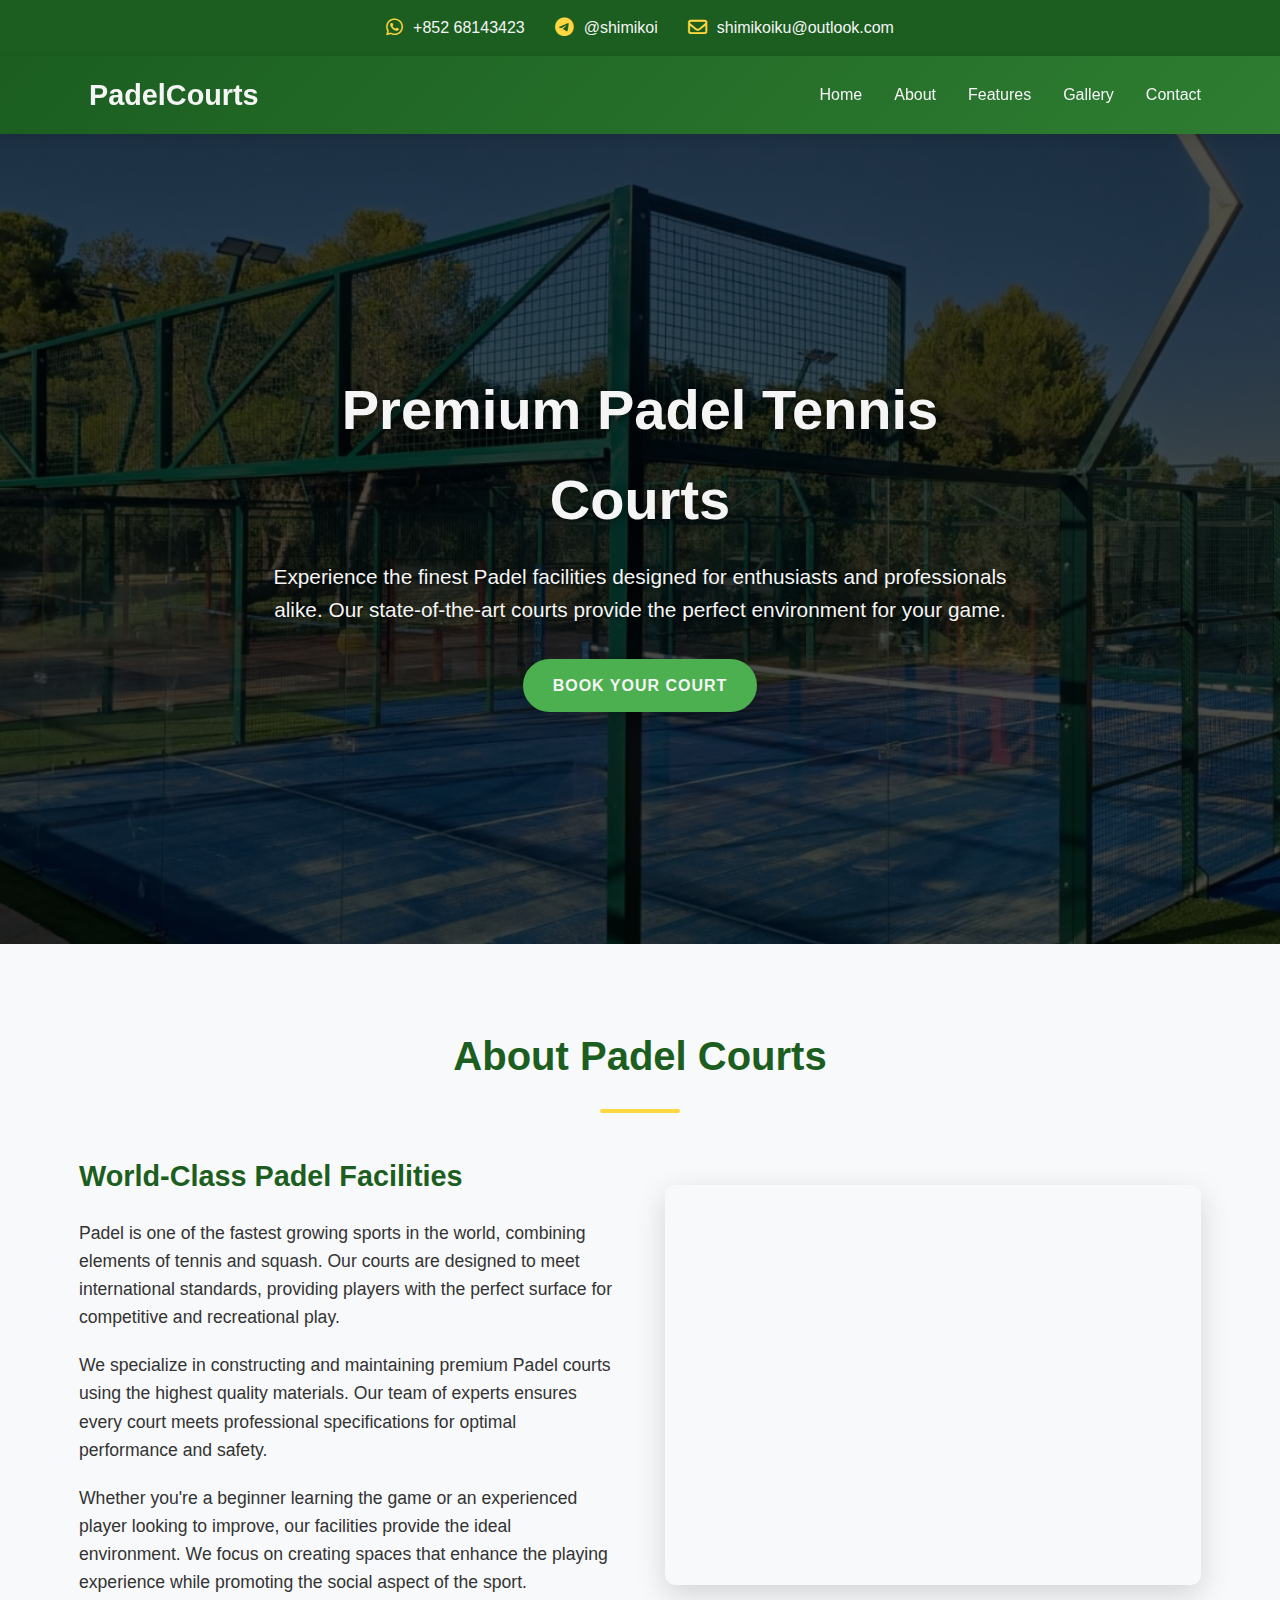
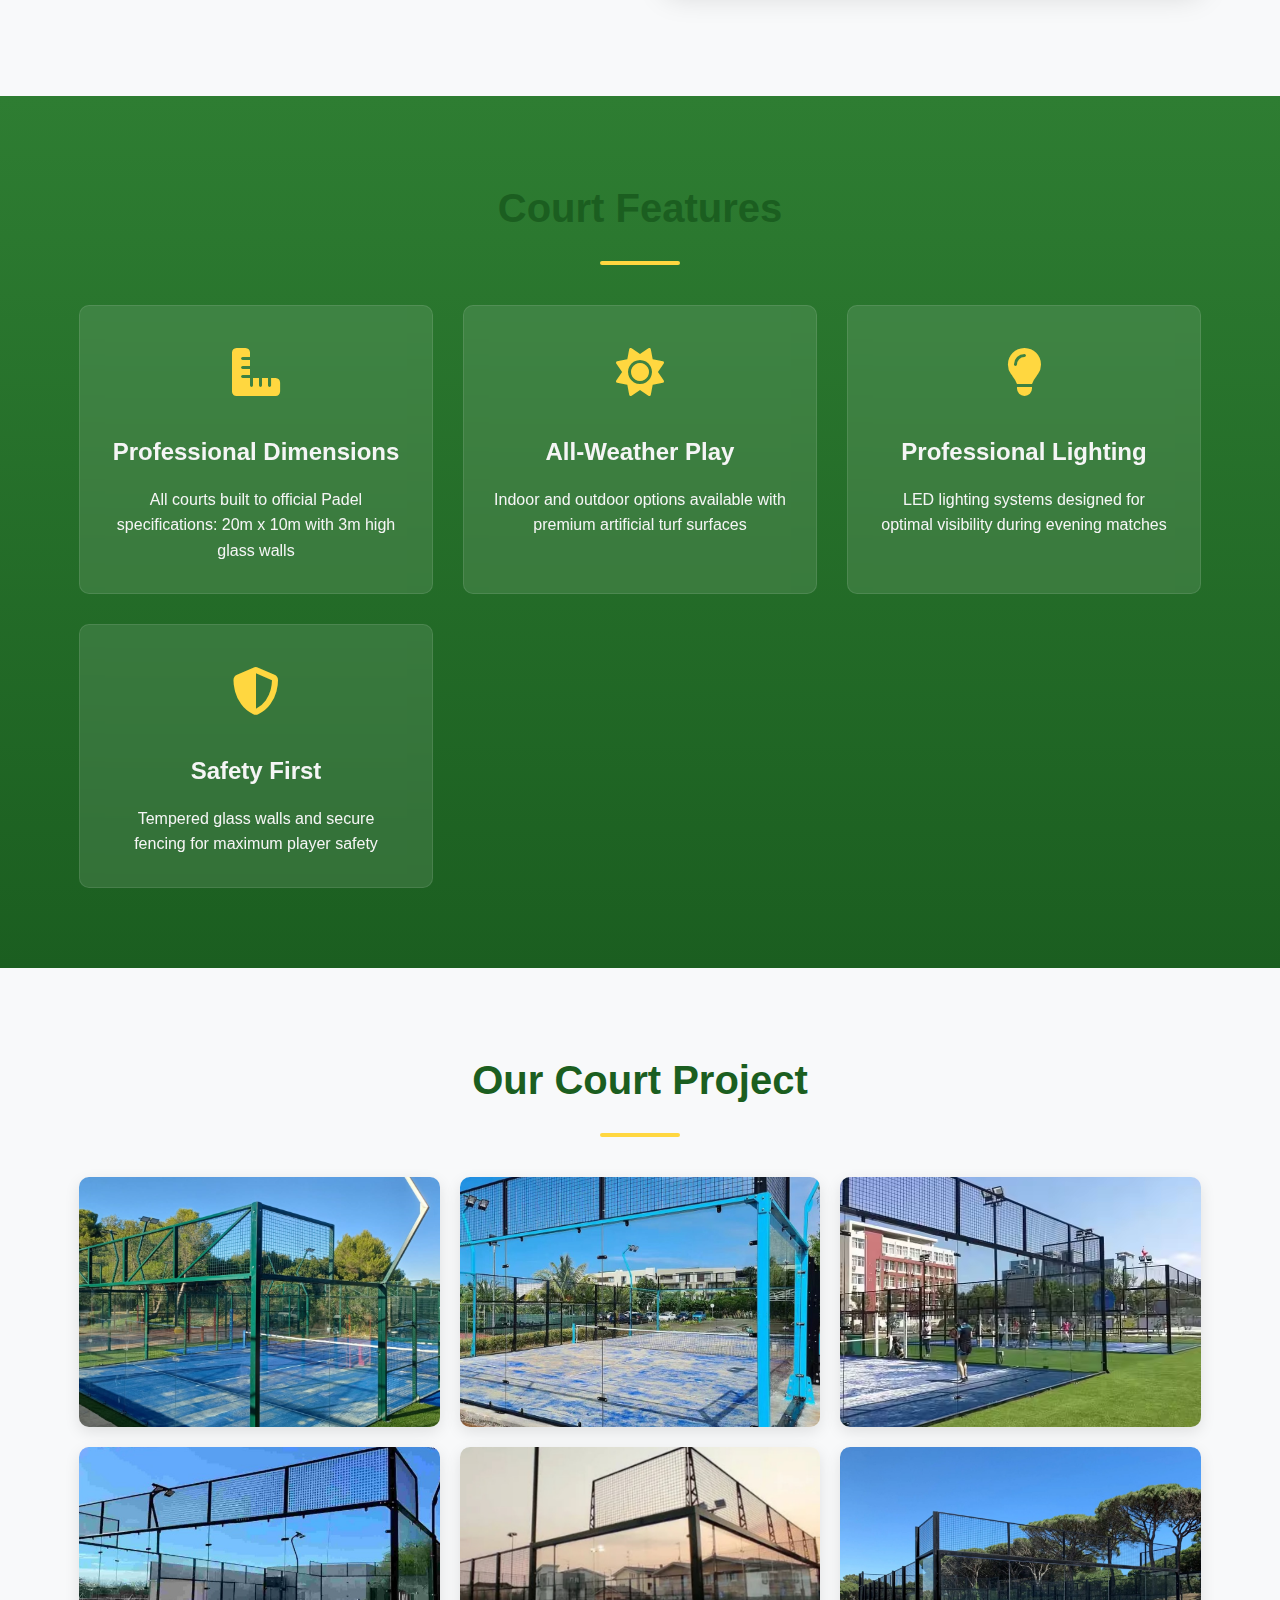
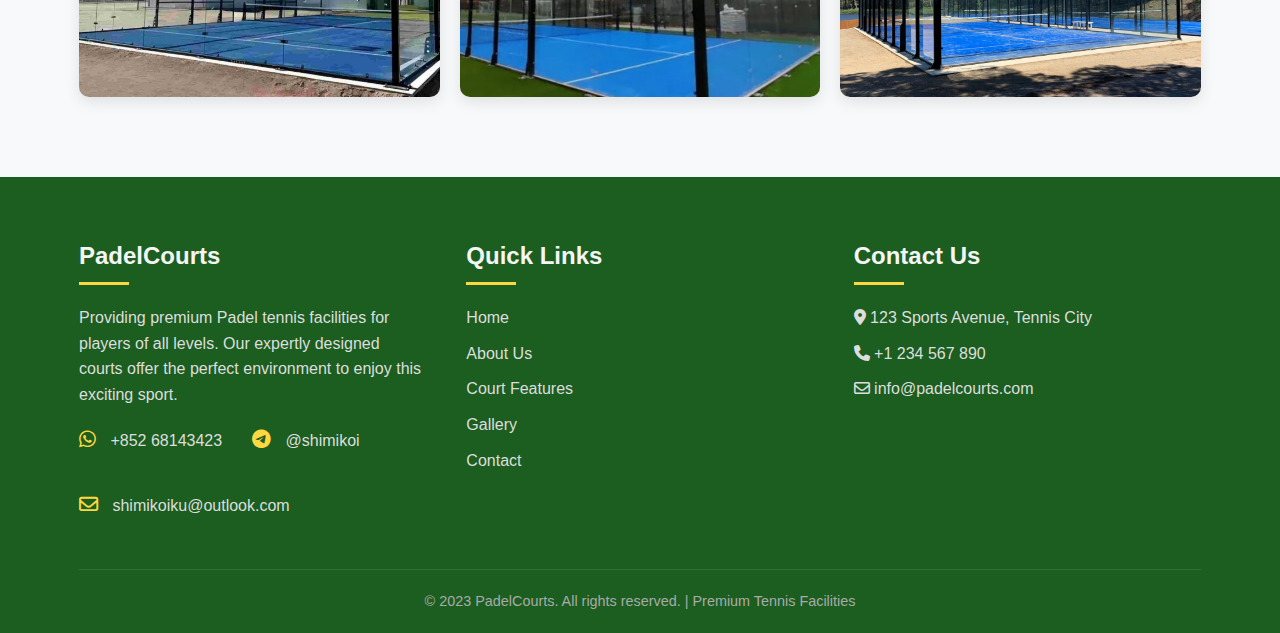
<file: page2.html>
<!DOCTYPE html>
<html lang="en">

<head>
    <meta charset="UTF-8">
    <meta name="viewport" content="width=device-width, initial-scale=1.0">
    <title>Padel Courts - Premium Tennis Facilities</title>
    <link rel="stylesheet" href="https://cdnjs.cloudflare.com/ajax/libs/font-awesome/6.4.0/css/all.min.css">
    <style>
        :root {
            --primary-color: #2e7d32;
            --primary-light: #4caf50;
            --primary-dark: #1b5e20;
            --accent-color: #ffd740;
            --text-light: #f5f5f5;
            --text-dark: #333;
            --bg-light: #f8f9fa;
            --transition: all 0.4s ease;
        }

        * {
            margin: 0;
            padding: 0;
            box-sizing: border-box;
            font-family: 'Segoe UI', Tahoma, Geneva, Verdana, sans-serif;
        }

        body {
            background-color: var(--bg-light);
            color: var(--text-dark);
            line-height: 1.6;
            overflow-x: hidden;
        }

        /* Header & Navigation */
        header {
            background: linear-gradient(135deg, var(--primary-dark), var(--primary-color));
            color: var(--text-light);
            padding: 1rem 0;
            position: sticky;
            top: 0;
            z-index: 1000;
            box-shadow: 0 4px 12px rgba(0, 0, 0, 0.1);
        }

        .container {
            width: 90%;
            max-width: 1200px;
            margin: 0 auto;
            padding: 0 15px;
        }

        .nav-container {
            display: flex;
            justify-content: space-between;
            align-items: center;
        }

        .logo {
            font-size: 1.8rem;
            font-weight: 700;
            color: var(--text-light);
            text-decoration: none;
            display: flex;
            align-items: center;
        }

        .logo i {
            margin-right: 10px;
            color: var(--accent-color);
            animation: pulse 2s infinite;
        }

        nav ul {
            display: flex;
            list-style: none;
        }

        nav li {
            margin-left: 2rem;
        }

        nav a {
            color: var(--text-light);
            text-decoration: none;
            font-weight: 500;
            padding: 8px 0;
            position: relative;
            transition: var(--transition);
        }

        nav a:after {
            content: '';
            position: absolute;
            bottom: 0;
            left: 0;
            width: 0;
            height: 2px;
            background: var(--accent-color);
            transition: var(--transition);
        }

        nav a:hover {
            color: var(--accent-color);
        }

        nav a:hover:after {
            width: 100%;
        }

        /* Hero Section */
        .hero {
            background: linear-gradient(rgba(0, 0, 0, 0.7), rgba(0, 0, 0, 0.7)), url('https://source.unsplash.com/random/1600x900/?padel,court') no-repeat center center/cover;
            height: 90vh;
            display: flex;
            align-items: center;
            text-align: center;
            color: var(--text-light);
            position: relative;
        }

        .hero-content {
            max-width: 800px;
            margin: 0 auto;
            padding: 0 20px;
            animation: fadeInUp 1s ease-out;
        }

        .hero h1 {
            font-size: 3.5rem;
            margin-bottom: 1rem;
            text-shadow: 0 2px 10px rgba(0, 0, 0, 0.5);
        }

        .hero p {
            font-size: 1.3rem;
            margin-bottom: 2rem;
            text-shadow: 0 1px 3px rgba(0, 0, 0, 0.5);
        }

        .btn {
            display: inline-block;
            background: var(--primary-light);
            color: var(--text-light);
            padding: 12px 28px;
            border-radius: 50px;
            text-decoration: none;
            font-weight: 600;
            text-transform: uppercase;
            letter-spacing: 1px;
            transition: var(--transition);
            border: 2px solid var(--primary-light);
            box-shadow: 0 4px 15px rgba(0, 0, 0, 0.2);
        }

        .btn:hover {
            background: transparent;
            transform: translateY(-3px);
            box-shadow: 0 8px 20px rgba(0, 0, 0, 0.3);
        }

        /* Contact Bar */
        .contact-bar {
            background: var(--primary-dark);
            padding: 15px 0;
            text-align: center;
        }

        .contact-icons {
            display: flex;
            justify-content: center;
            gap: 30px;
            flex-wrap: wrap;
        }

        .contact-item {
            display: flex;
            align-items: center;
            color: var(--text-light);
            text-decoration: none;
            transition: var(--transition);
        }

        .contact-item i {
            margin-right: 10px;
            font-size: 1.2rem;
            color: var(--accent-color);
        }

        .contact-item:hover {
            color: var(--accent-color);
            transform: translateY(-3px);
        }

        /* About Section */
        .section {
            padding: 80px 0;
        }

        .section-title {
            text-align: center;
            margin-bottom: 50px;
            position: relative;
        }

        .section-title h2 {
            font-size: 2.5rem;
            color: var(--primary-dark);
            display: inline-block;
            margin-bottom: 15px;
        }

        .section-title h2:after {
            content: '';
            position: absolute;
            bottom: -10px;
            left: 50%;
            transform: translateX(-50%);
            width: 80px;
            height: 4px;
            background: var(--accent-color);
            border-radius: 2px;
        }

        .about-content {
            display: flex;
            align-items: center;
            gap: 50px;
            flex-wrap: wrap;
        }

        .about-text {
            flex: 1;
            min-width: 300px;
        }

        .about-text h3 {
            font-size: 1.8rem;
            color: var(--primary-dark);
            margin-bottom: 20px;
        }

        .about-text p {
            margin-bottom: 20px;
            font-size: 1.1rem;
        }

        .about-image {
            flex: 1;
            min-width: 300px;
            border-radius: 10px;
            overflow: hidden;
            box-shadow: 0 10px 30px rgba(0, 0, 0, 0.15);
            height: 400px;
            background: url('https://source.unsplash.com/random/600x400/?padel,tennis') center center/cover;
            animation: float 6s ease-in-out infinite;
        }

        /* Features Section */
        .features {
            background: linear-gradient(to bottom, var(--primary-color), var(--primary-dark));
            color: var(--text-light);
        }

        .features-grid {
            display: grid;
            grid-template-columns: repeat(auto-fit, minmax(300px, 1fr));
            gap: 30px;
            margin-top: 40px;
        }

        .feature-card {
            background: rgba(255, 255, 255, 0.1);
            padding: 30px;
            border-radius: 10px;
            text-align: center;
            transition: var(--transition);
            backdrop-filter: blur(10px);
            border: 1px solid rgba(255, 255, 255, 0.1);
        }

        .feature-card:hover {
            transform: translateY(-10px);
            background: rgba(255, 255, 255, 0.15);
            box-shadow: 0 10px 30px rgba(0, 0, 0, 0.2);
        }

        .feature-icon {
            font-size: 3rem;
            margin-bottom: 20px;
            color: var(--accent-color);
        }

        .feature-card h3 {
            font-size: 1.5rem;
            margin-bottom: 15px;
        }

        /* Gallery Section */
        .gallery-grid {
            display: grid;
            grid-template-columns: repeat(auto-fill, minmax(300px, 1fr));
            gap: 20px;
            margin-top: 40px;
        }

        .gallery-item {
            height: 250px;
            border-radius: 10px;
            overflow: hidden;
            position: relative;
            box-shadow: 0 5px 15px rgba(0, 0, 0, 0.1);
            transition: var(--transition);
        }

        .gallery-item img {
            width: 100%;
            height: 100%;
            object-fit: cover;
            transition: var(--transition);
        }

        .gallery-item:hover {
            transform: translateY(-10px);
            box-shadow: 0 15px 30px rgba(0, 0, 0, 0.2);
        }

        .gallery-item:hover img {
            transform: scale(1.1);
        }

        /* Footer */
        footer {
            background: var(--primary-dark);
            color: var(--text-light);
            padding: 60px 0 20px;
        }

        .footer-content {
            display: grid;
            grid-template-columns: repeat(auto-fit, minmax(250px, 1fr));
            gap: 40px;
            margin-bottom: 40px;
        }

        .footer-column h3 {
            font-size: 1.5rem;
            margin-bottom: 20px;
            position: relative;
            padding-bottom: 10px;
        }

        .footer-column h3:after {
            content: '';
            position: absolute;
            bottom: 0;
            left: 0;
            width: 50px;
            height: 3px;
            background: var(--accent-color);
        }

        .footer-column p,
        .footer-column a {
            color: #ddd;
            margin-bottom: 10px;
            display: block;
            text-decoration: none;
            transition: var(--transition);
        }

        .footer-column a:hover {
            color: var(--accent-color);
            transform: translateX(5px);
        }

        .copyright {
            text-align: center;
            padding-top: 20px;
            border-top: 1px solid rgba(255, 255, 255, 0.1);
            font-size: 0.9rem;
            color: #aaa;
        }

        /* Animations */
        @keyframes fadeInUp {
            from {
                opacity: 0;
                transform: translateY(30px);
            }

            to {
                opacity: 1;
                transform: translateY(0);
            }
        }

        @keyframes pulse {
            0% {
                transform: scale(1);
            }

            50% {
                transform: scale(1.1);
            }

            100% {
                transform: scale(1);
            }
        }

        @keyframes float {
            0% {
                transform: translateY(0px);
            }

            50% {
                transform: translateY(-20px);
            }

            100% {
                transform: translateY(0px);
            }
        }

        /* Responsive Design */
        @media (max-width: 768px) {
            .nav-container {
                flex-direction: column;
            }

            nav ul {
                margin-top: 20px;
            }

            nav li {
                margin: 0 10px;
            }

            .hero h1 {
                font-size: 2.5rem;
            }

            .hero p {
                font-size: 1.1rem;
            }

            .about-content {
                flex-direction: column;
            }

            .about-image {
                width: 100%;
            }
        }
    </style>
</head>

<body>
    <!-- Top Contact Bar -->
    <div class="contact-bar">
        <div class="container">
            <div class="contact-icons">
                <a href="https://wa.me/85268143423" class="contact-item" target="_blank">
                    <i class="fab fa-whatsapp"></i>
                    <span>+852 68143423</span>
                </a>
                <a href="https://t.me/shimikoi" class="contact-item" target="_blank">
                    <i class="fab fa-telegram"></i>
                    <span>@shimikoi</span>
                </a>
                <a href="mailto:shimikoiku@outlook.com" class="contact-item">
                    <i class="far fa-envelope"></i>
                    <span>shimikoiku@outlook.com</span>
                </a>
            </div>
        </div>
    </div>

    <!-- Header -->
    <header>
        <div class="container nav-container">
            <a href="#" class="logo">
                <i class="fas fa-tennis-ball"></i>
                PadelCourts
            </a>
            <nav>
                <ul>
                    <li><a href="#home">Home</a></li>
                    <li><a href="#about">About</a></li>
                    <li><a href="#features">Features</a></li>
                    <li><a href="#gallery">Gallery</a></li>
                    <li><a href="#contact">Contact</a></li>
                </ul>
            </nav>
        </div>
    </header>

    <!-- Hero Section -->
    <section class="hero" id="home">
        <div class="hero-content">
            <h1>Premium Padel Tennis Courts</h1>
            <p>Experience the finest Padel facilities designed for enthusiasts and professionals alike. Our
                state-of-the-art courts provide the perfect environment for your game.</p>
            <a href="#contact" class="btn">Book Your Court</a>
        </div>
    </section>
    <script>
        // 图片路径数组
        const heroImages = [
            './img/p1.png',
            './img/p2.jpg',
            './img/p3.png',
            './img/p4.jpg',
            './img/p5.jpg',
            './img/p6.jpg'
        ];
        let heroIndex = 0;
        const heroSection = document.querySelector('.hero');

        function setHeroBg(idx) {
            heroSection.style.background = `linear-gradient(rgba(0,0,0,0.7),rgba(0,0,0,0.7)),url('${heroImages[idx]}') no-repeat center center/cover`;
        }

        setHeroBg(heroIndex);

        setInterval(() => {
            heroIndex = (heroIndex + 1) % heroImages.length;
            setHeroBg(heroIndex);
        }, 3500);
    </script>

    <!-- About Section -->
    <section class="section" id="about">
        <div class="container">
            <div class="section-title">
                <h2>About Padel Courts</h2>
            </div>
            <div class="about-content">
                <div class="about-text">
                    <h3>World-Class Padel Facilities</h3>
                    <p>Padel is one of the fastest growing sports in the world, combining elements of tennis and squash.
                        Our courts are designed to meet international standards, providing players with the perfect
                        surface for competitive and recreational play.</p>
                    <p>We specialize in constructing and maintaining premium Padel courts using the highest quality
                        materials. Our team of experts ensures every court meets professional specifications for optimal
                        performance and safety.</p>
                    <p>Whether you're a beginner learning the game or an experienced player looking to improve, our
                        facilities provide the ideal environment. We focus on creating spaces that enhance the playing
                        experience while promoting the social aspect of the sport.</p>
                </div>
                <div class="about-image"></div>
            </div>
        </div>
    </section>

    <!-- Features Section -->
    <section class="section features" id="features">
        <div class="container">
            <div class="section-title">
                <h2>Court Features</h2>
            </div>
            <div class="features-grid">
                <div class="feature-card">
                    <div class="feature-icon">
                        <i class="fas fa-ruler-combined"></i>
                    </div>
                    <h3>Professional Dimensions</h3>
                    <p>All courts built to official Padel specifications: 20m x 10m with 3m high glass walls</p>
                </div>
                <div class="feature-card">
                    <div class="feature-icon">
                        <i class="fas fa-sun"></i>
                    </div>
                    <h3>All-Weather Play</h3>
                    <p>Indoor and outdoor options available with premium artificial turf surfaces</p>
                </div>
                <div class="feature-card">
                    <div class="feature-icon">
                        <i class="fas fa-lightbulb"></i>
                    </div>
                    <h3>Professional Lighting</h3>
                    <p>LED lighting systems designed for optimal visibility during evening matches</p>
                </div>
                <div class="feature-card">
                    <div class="feature-icon">
                        <i class="fas fa-shield-alt"></i>
                    </div>
                    <h3>Safety First</h3>
                    <p>Tempered glass walls and secure fencing for maximum player safety</p>
                </div>
            </div>
        </div>
    </section>

    <!-- Gallery Section -->
    <section class="section" id="gallery">
        <div class="container">
            <div class="section-title">
                <h2>Our Court Project</h2>
            </div>
            <div class="gallery-grid">
                <!-- 本地图片展示，假设 ./img/ 目录下有图片 p1.png, p2.jpg, p3.jpg, p4.png, p5.jpg, p6.png 等 -->
                <div class="gallery-item">
                    <img src="./img/p1.png" alt="Padel Court 1">
                </div>
                <div class="gallery-item">
                    <img src="./img/p2.jpg" alt="Padel Court 2">
                </div>
                <div class="gallery-item">
                    <img src="./img/p3.png" alt="Padel Court 3">
                </div>
                <div class="gallery-item">
                    <img src="./img/p4.jpg" alt="Padel Court 4">
                </div>
                <div class="gallery-item">
                    <img src="./img/p5.jpg" alt="Padel Court 5">
                </div>
                <div class="gallery-item">
                    <img src="./img/p6.jpg" alt="Padel Court 6">
                </div>
            </div>
        </div>
        </div>
    </section>

    <!-- Footer -->
    <footer id="contact">
        <div class="container">
            <div class="footer-content">
                <div class="footer-column">
                    <h3>PadelCourts</h3>
                    <p>Providing premium Padel tennis facilities for players of all levels. Our expertly designed courts
                        offer the perfect environment to enjoy this exciting sport.</p>
                    <div class="contact-icons" style="justify-content: flex-start; margin-top: 20px;">
                        <a href="https://wa.me/85268143423" class="contact-item" target="_blank">
                            <i class="fab fa-whatsapp"></i>
                            <span>+852 68143423</span>
                        </a>
                        <a href="https://t.me/shimikoi" class="contact-item" target="_blank">
                            <i class="fab fa-telegram"></i>
                            <span>@shimikoi</span>
                        </a>
                        <a href="mailto:shimikoiku@outlook.com" class="contact-item">
                            <i class="far fa-envelope"></i>
                            <span>shimikoiku@outlook.com</span>
                        </a>
                    </div>
                </div>
                <div class="footer-column">
                    <h3>Quick Links</h3>
                    <a href="#home">Home</a>
                    <a href="#about">About Us</a>
                    <a href="#features">Court Features</a>
                    <a href="#gallery">Gallery</a>
                    <a href="#contact">Contact</a>
                </div>
                <div class="footer-column">
                    <h3>Contact Us</h3>
                    <p><i class="fas fa-map-marker-alt"></i> 123 Sports Avenue, Tennis City</p>
                    <p><i class="fas fa-phone"></i> +1 234 567 890</p>
                    <p><i class="far fa-envelope"></i> info@padelcourts.com</p>
                </div>
            </div>
            <div class="copyright">
                <p>&copy; 2023 PadelCourts. All rights reserved. | Premium Tennis Facilities</p>
            </div>
        </div>
    </footer>

    <script>
        // Smooth scrolling for navigation links
        document.querySelectorAll('a[href^="#"]').forEach(anchor => {
            anchor.addEventListener('click', function (e) {
                e.preventDefault();

                document.querySelector(this.getAttribute('href')).scrollIntoView({
                    behavior: 'smooth'
                });
            });
        });

        // Animation on scroll
        const observerOptions = {
            root: null,
            rootMargin: '0px',
            threshold: 0.1
        };

        const observer = new IntersectionObserver((entries) => {
            entries.forEach(entry => {
                if (entry.isIntersecting) {
                    entry.target.classList.add('animated');
                }
            });
        }, observerOptions);

        document.querySelectorAll('.feature-card, .gallery-item, .about-text, .about-image').forEach(el => {
            observer.observe(el);
        });
    </script>
</body>

</html>
</file>
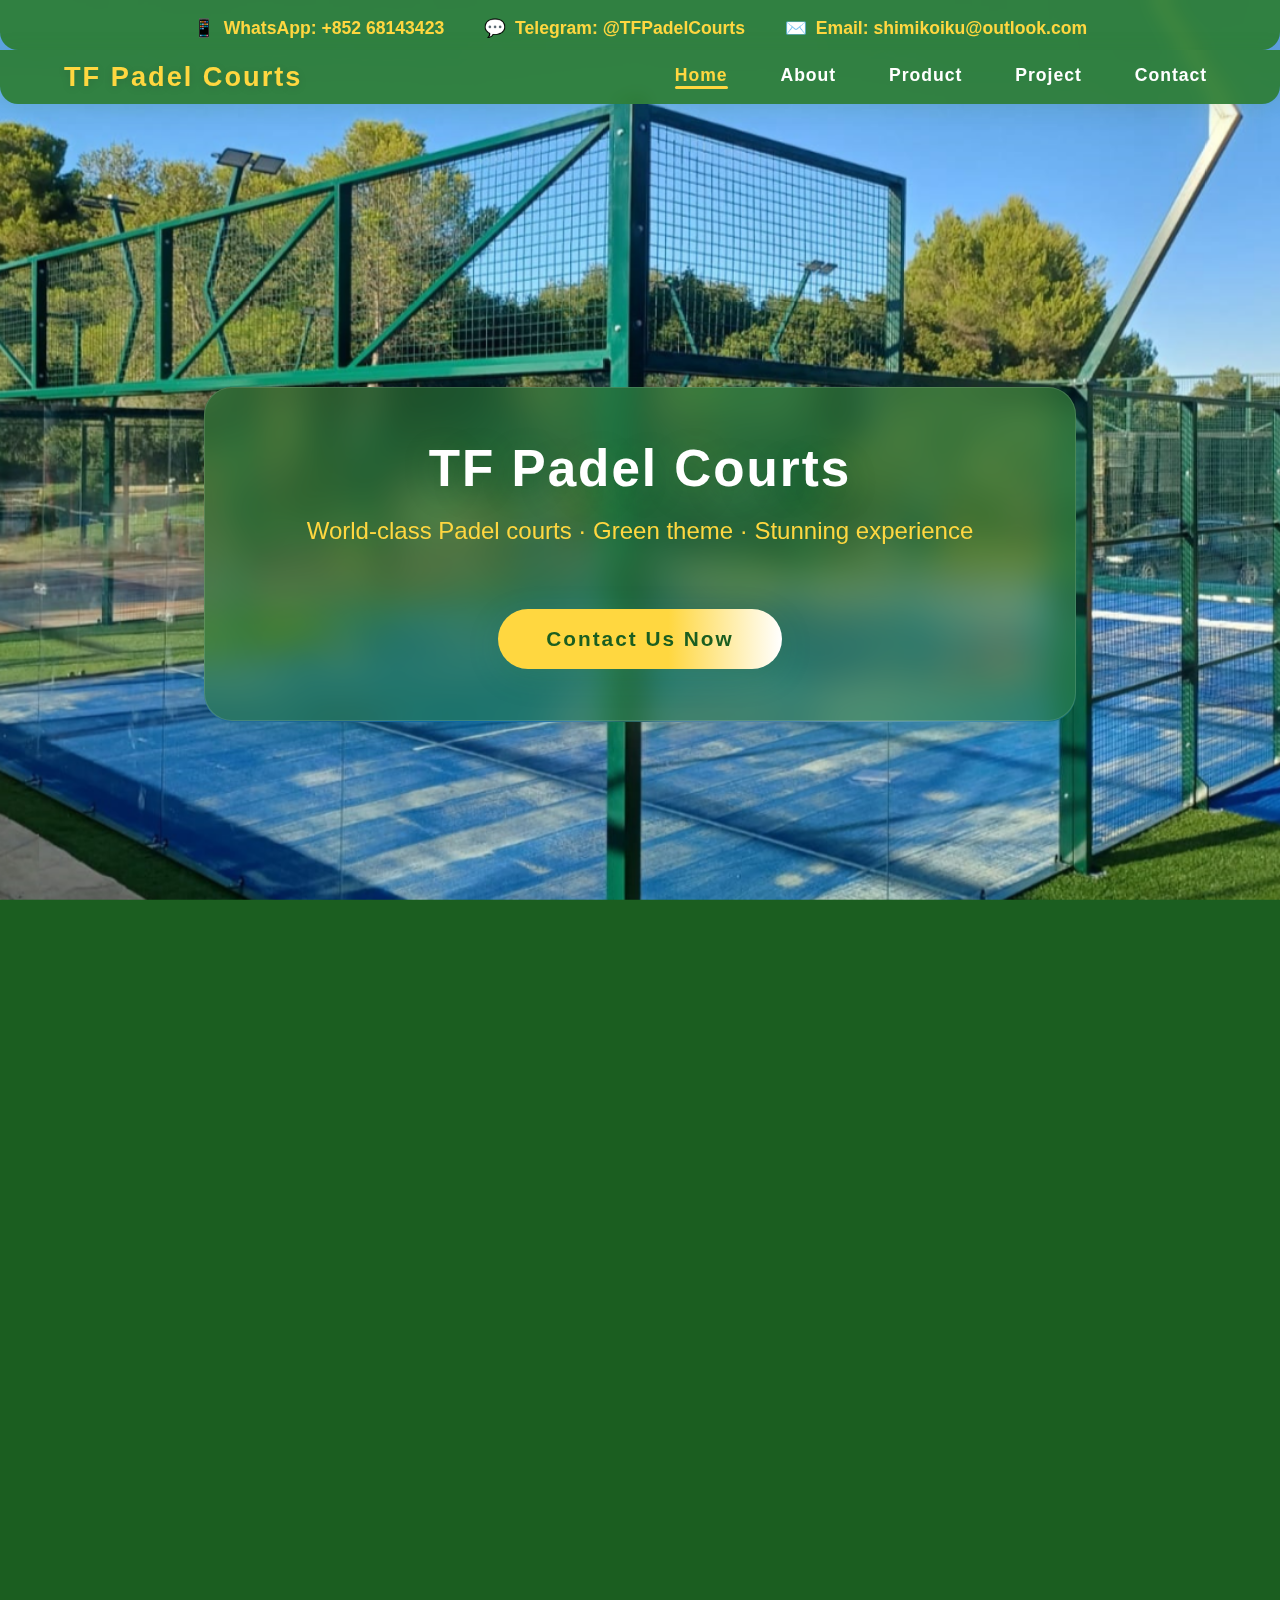
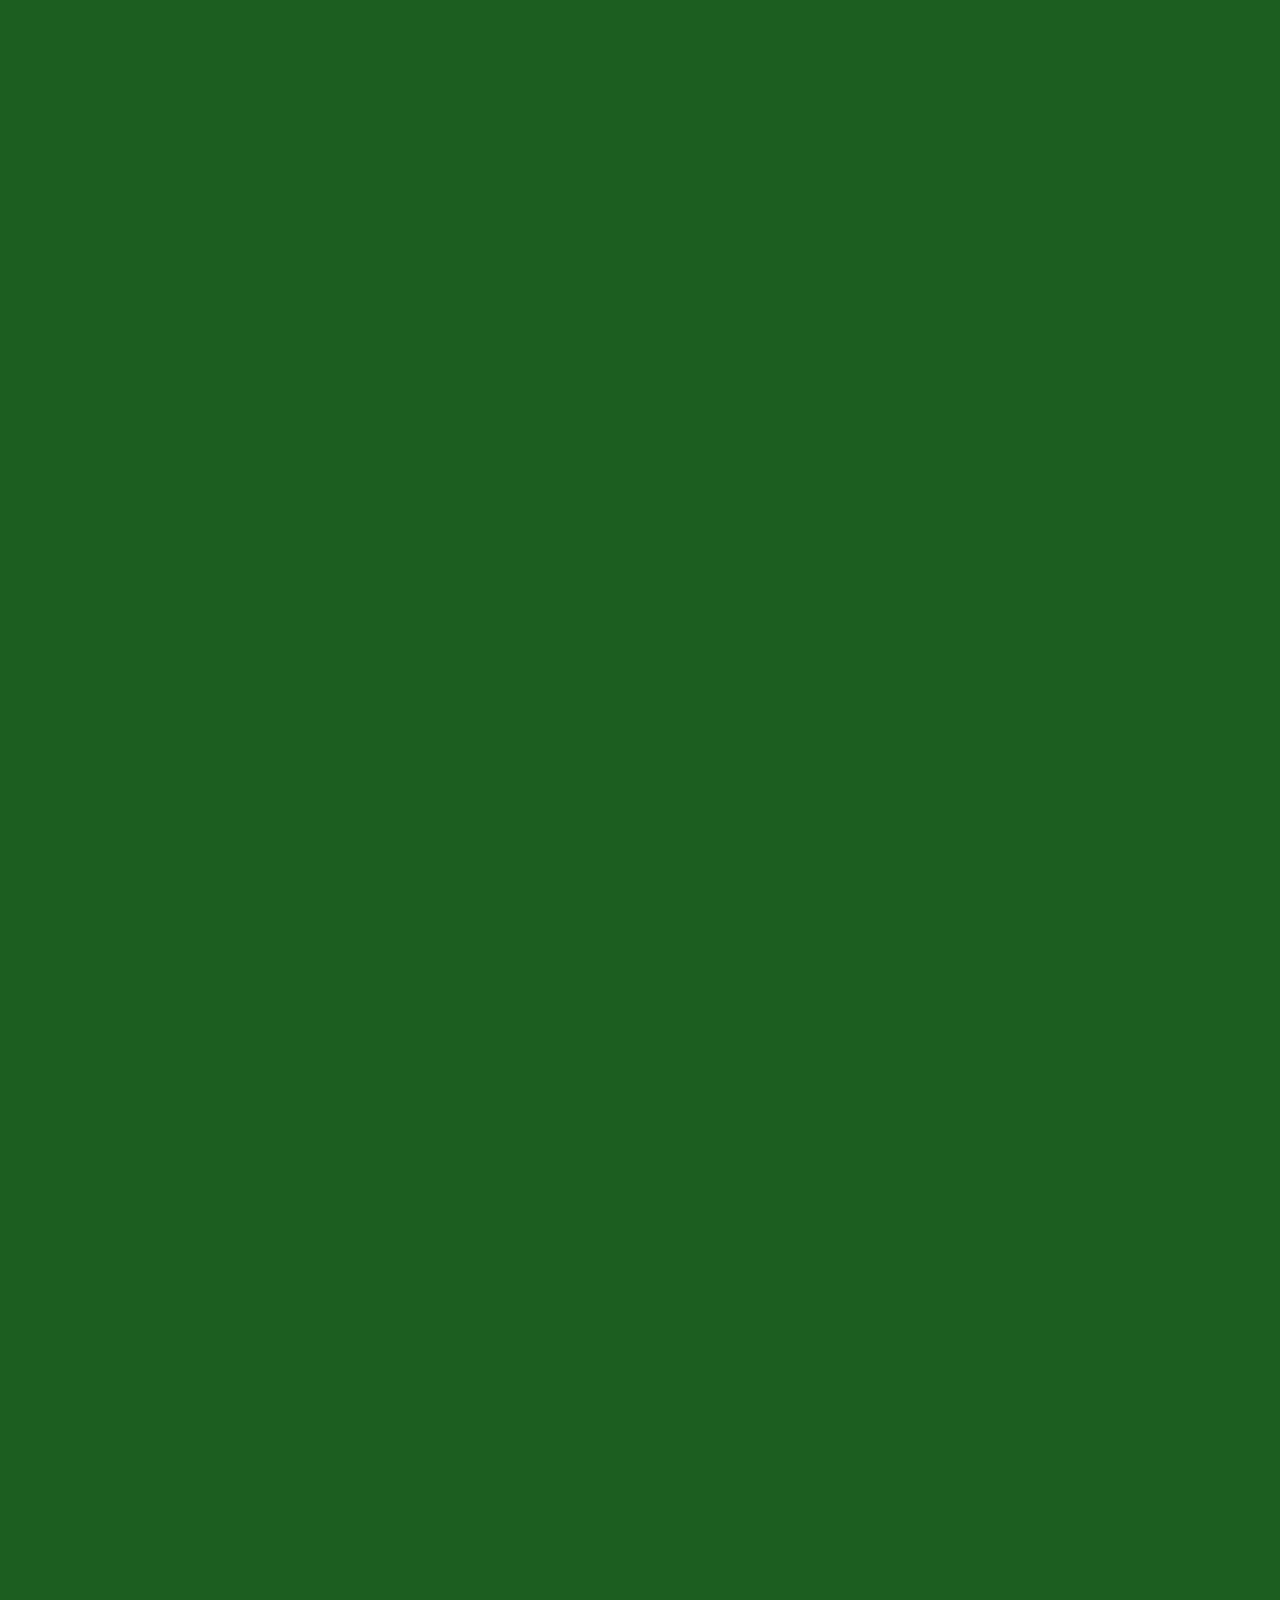
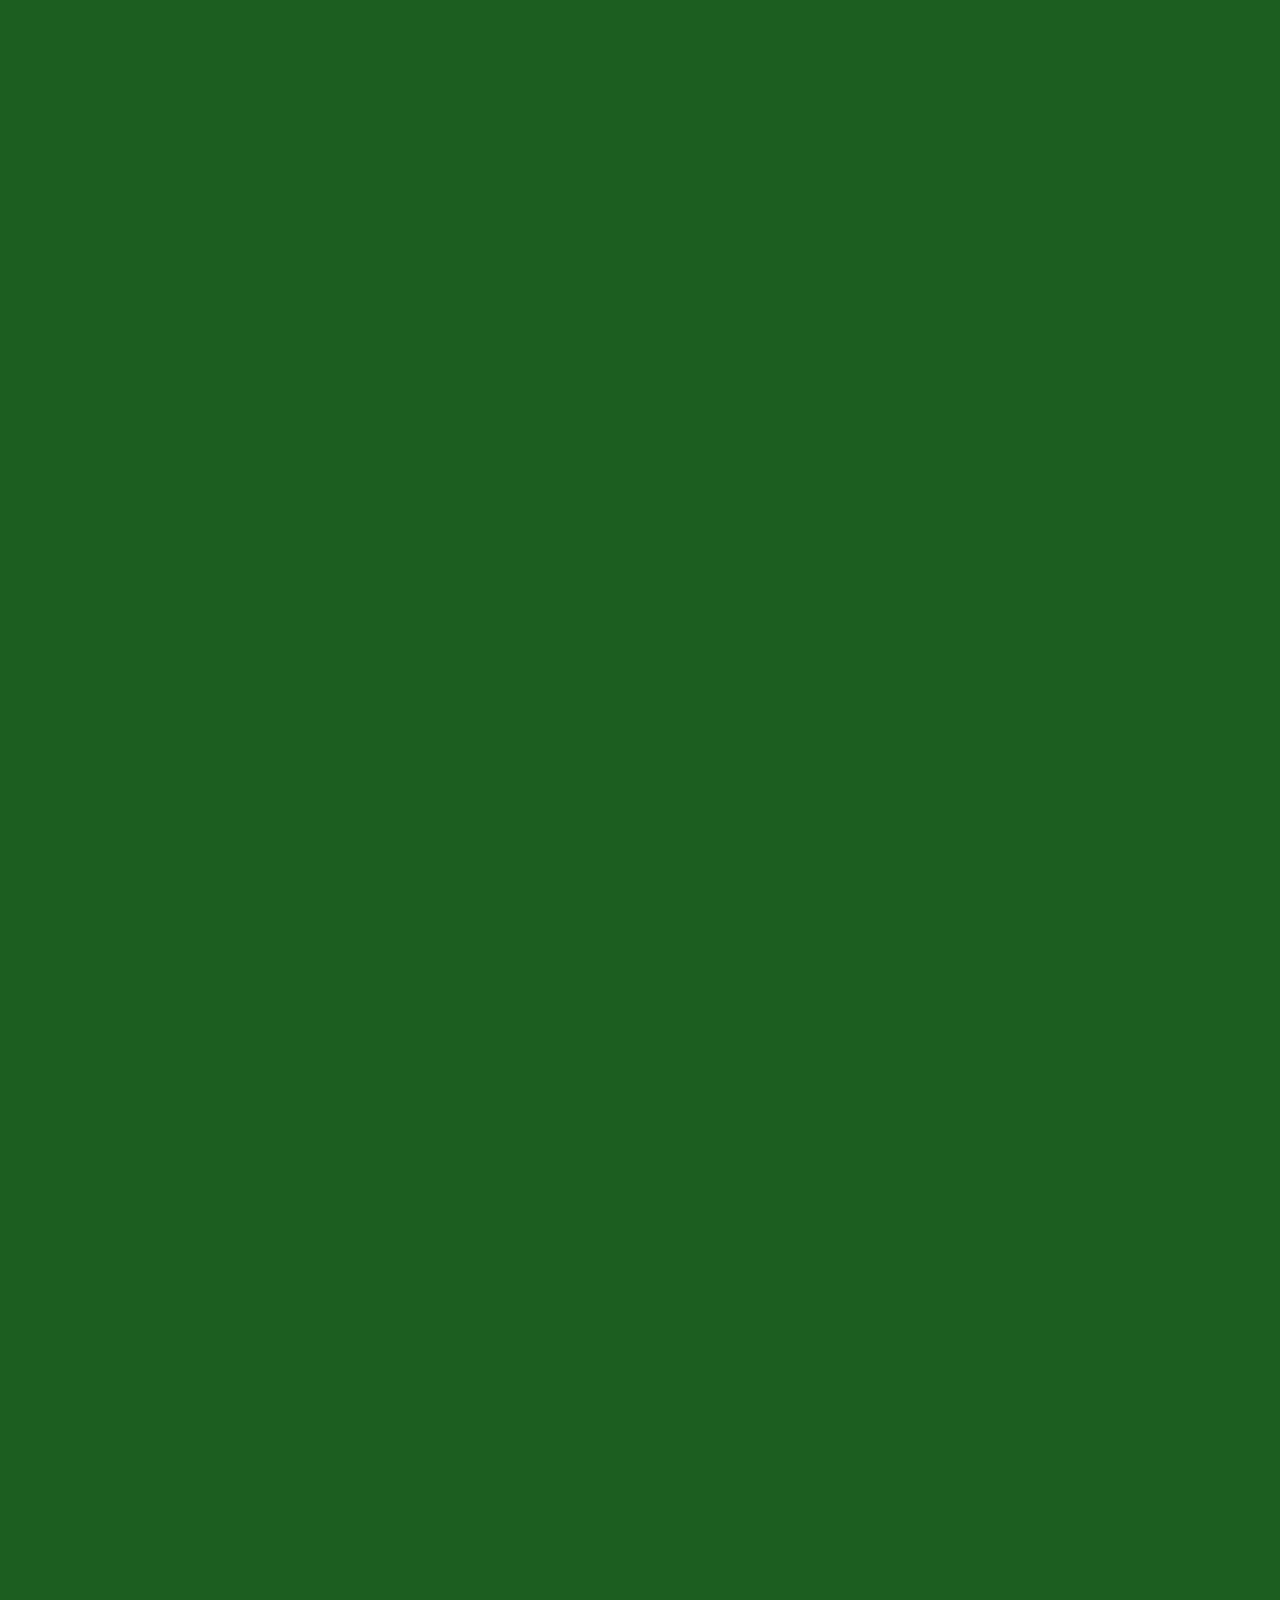
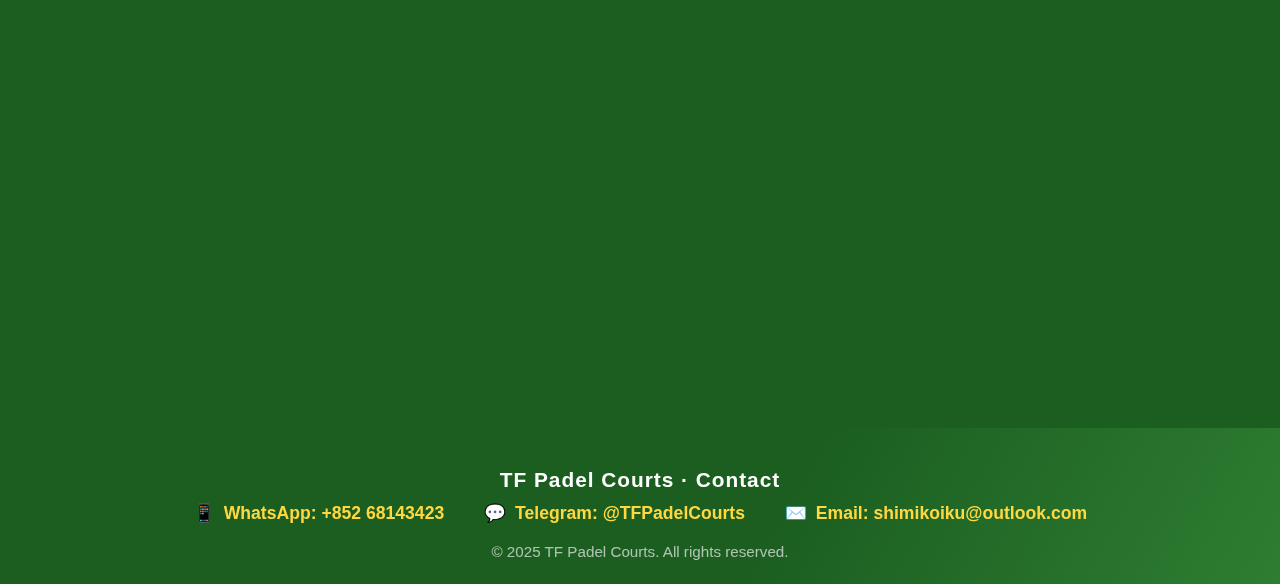
<file: page3.html>
﻿<!DOCTYPE html>
<html lang="en">
<head>
    <meta charset="UTF-8">
    <title>TF Padel Courts - Stunning Padel Court Experience</title>
    <meta name="viewport" content="width=device-width, initial-scale=1.0">
    <style>
        :root {
            --primary: #2e7d32;
            --primary-dark: #1b5e20;
            --accent: #ffd740;
            --text-light: #fff;
            --text-dark: #222;
            --nav-bg: rgba(46,125,50,0.92);
            --glass-bg: rgba(46,125,50,0.55);
            --transition: all 0.5s cubic-bezier(.77,0,.18,1);
        }

        html, body {
            margin: 0;
            padding: 0;
            background: var(--primary-dark);
            color: var(--text-dark);
            font-family: 'Segoe UI', Tahoma, Geneva, Verdana, sans-serif;
            scroll-behavior: smooth;
            min-height: 100vh;
        }

        body {
            overflow-x: hidden;
        }

        #bg-slideshow {
            position: fixed;
            z-index: 0;
            top: 0;
            left: 0;
            width: 100vw;
            height: 100vh;
            pointer-events: none;
        }

        .bg-img {
            position: absolute;
            top: 0;
            left: 0;
            width: 100vw;
            height: 100vh;
            object-fit: cover;
            opacity: 0;
            transition: opacity 1.8s;
            will-change: opacity;
        }

            .bg-img.active {
                opacity: 1;
            }
        /* 顶部联系方式 */
        .contact-bar {
            position: relative;
            z-index: 2;
            display: flex;
            justify-content: center;
            gap: 2.5rem;
            padding: 1.1rem 0 0.7rem 0;
            font-size: 1.1rem;
            background: var(--nav-bg);
            color: var(--accent);
            font-weight: bold;
            flex-wrap: wrap;
            animation: fadeInDown 1.2s;
            border-radius: 0 0 18px 18px;
            backdrop-filter: blur(8px) saturate(120%);
        }

            .contact-bar a {
                color: var(--accent);
                text-decoration: none;
                font-weight: bold;
                display: flex;
                align-items: center;
                gap: 0.5em;
                transition: color 0.3s;
            }

                .contact-bar a:hover {
                    color: #fff;
                }

        nav {
            position: sticky;
            top: 0;
            z-index: 10;
            background: var(--nav-bg);
            box-shadow: 0 4px 24px rgba(46,125,50,0.13);
            display: flex;
            align-items: center;
            justify-content: space-between;
            padding: 0.7rem 5vw;
            backdrop-filter: blur(8px) saturate(120%);
            border-radius: 0 0 18px 18px;
            animation: fadeInDown 1.2s;
        }

        .nav-logo {
            font-size: 1.7rem;
            font-weight: 900;
            color: var(--accent);
            letter-spacing: 2px;
            text-shadow: 0 2px 8px rgba(0,0,0,0.13);
        }

        .nav-links {
            display: flex;
            gap: 2.2rem;
        }

            .nav-links a {
                color: var(--text-light);
                text-decoration: none;
                font-weight: 600;
                font-size: 1.1rem;
                letter-spacing: 1px;
                position: relative;
                padding: 0.2em 0.5em;
                transition: color 0.3s;
            }

                .nav-links a:after {
                    content: '';
                    display: block;
                    height: 2.5px;
                    width: 0;
                    background: var(--accent);
                    border-radius: 2px;
                    transition: width 0.3s;
                }

                .nav-links a:hover, .nav-links a.active {
                    color: var(--accent);
                }

                    .nav-links a:hover:after, .nav-links a.active:after {
                        width: 100%;
                    }
        /* 板块通用样式 */
        .section {
            min-height: 100vh;
            display: flex;
            flex-direction: column;
            justify-content: center;
            align-items: center;
            position: relative;
            z-index: 2;
            padding: 0 5vw;
            opacity: 0;
            transform: translateY(60px);
            transition: opacity 1.2s, transform 1.2s;
        }

            .section.visible {
                opacity: 1;
                transform: none;
            }

        .glass-box {
            background: var(--glass-bg);
            border-radius: 28px;
            box-shadow: 0 8px 32px rgba(46,125,50,0.18);
            backdrop-filter: blur(18px) saturate(120%);
            padding: 3.2rem 2.2rem;
            max-width: 800px;
            width: 100%;
            margin: 2.5rem 0;
            color: #fff;
            border: 1.5px solid rgba(255,255,255,0.13);
            text-align: center;
        }
        /* Home 板块 */
        #home .main-title {
            font-size: 3.2rem;
            font-weight: 900;
            letter-spacing: 2px;
            margin-bottom: 1.2rem;
            color: var(--text-light);
            text-shadow: 0 8px 32px rgba(46,125,50,0.25);
            animation: popIn 1.2s cubic-bezier(.77,0,.18,1);
        }

        #home .main-desc {
            font-size: 1.5rem;
            color: var(--accent);
            font-weight: 500;
            margin-bottom: 2.5rem;
            animation: fadeInUp 1.2s;
        }

        .magic-btn {
            display: inline-block;
            padding: 18px 48px;
            font-size: 1.3rem;
            font-weight: bold;
            color: var(--primary-dark);
            background: linear-gradient(90deg, var(--accent) 60%, #fff 100%);
            border: none;
            border-radius: 40px;
            box-shadow: 0 8px 32px rgba(46,125,50,0.18);
            cursor: pointer;
            position: relative;
            overflow: hidden;
            transition: transform 0.2s, box-shadow 0.2s;
            margin-top: 1.5rem;
            letter-spacing: 2px;
            animation: pulseBtn 2.5s infinite;
        }

            .magic-btn:before {
                content: '';
                position: absolute;
                left: -75%;
                top: 0;
                bottom: 0;
                width: 50%;
                background: linear-gradient(120deg,rgba(255,255,255,0.3) 0%,rgba(255,255,255,0.0) 100%);
                transform: skewX(-20deg);
                transition: left 0.5s;
            }

            .magic-btn:hover {
                transform: scale(1.07) rotate(-2deg);
                box-shadow: 0 16px 48px rgba(46,125,50,0.25);
                color: var(--primary);
            }

                .magic-btn:hover:before {
                    left: 120%;
                }

        .section-title {
            font-size: 2.2rem;
            color: var(--accent);
            font-weight: 700;
            margin-bottom: 1.2rem;
            letter-spacing: 1px;
            text-shadow: 0 2px 8px rgba(0,0,0,0.13);
        }

        .section-content {
            font-size: 1.18rem;
            color: #fff;
            background: transparent;
            border-radius: 18px;
            padding: 0;
            box-shadow: none;
            max-width: 700px;
            margin-bottom: 1.5rem;
            line-height: 1.8;
        }
        /* Project 图片展示 */
        .project-gallery {
            display: grid;
            grid-template-columns: repeat(auto-fit, minmax(260px, 1fr));
            gap: 28px;
            width: 100%;
            max-width: 900px;
            margin: 0 auto;
        }

        .project-img {
            border-radius: 14px;
            overflow: hidden;
            box-shadow: 0 4px 24px rgba(46,125,50,0.13);
            background: #fff;
            position: relative;
            opacity: 0.92;
            transition: transform 0.7s cubic-bezier(.77,0,.18,1);
        }

            .project-img img {
                width: 100%;
                height: 180px;
                object-fit: cover;
                display: block;
                transition: transform 0.7s cubic-bezier(.77,0,.18,1);
            }

            .project-img:hover {
                transform: scale(1.06) rotate(-2deg);
                z-index: 1;
            }

                .project-img:hover img {
                    transform: scale(1.12);
                }
        /* 联系方式和版权 */
        footer {
            background: linear-gradient(120deg, var(--primary-dark) 60%, var(--primary) 100%);
            color: var(--text-light);
            text-align: center;
            padding: 2.5rem 0 1.5rem 0;
            margin-top: 60px;
            z-index: 2;
            position: relative;
        }

        .footer-contact {
            display: flex;
            justify-content: center;
            gap: 2.5rem;
            font-size: 1.1rem;
            flex-wrap: wrap;
            margin-bottom: 1.2rem;
        }

            .footer-contact a {
                color: var(--accent);
                text-decoration: none;
                font-weight: bold;
                display: flex;
                align-items: center;
                gap: 0.5em;
                transition: color 0.3s;
            }

                .footer-contact a:hover {
                    color: #fff;
                }

        .footer-title {
            font-size: 1.3rem;
            font-weight: 600;
            margin-bottom: 0.7rem;
            letter-spacing: 1px;
        }

        @keyframes fadeInUp {
            from {
                opacity: 0;
                transform: translateY(40px);
            }

            to {
                opacity: 1;
                transform: none;
            }
        }

        @keyframes fadeInDown {
            from {
                opacity: 0;
                transform: translateY(-40px);
            }

            to {
                opacity: 1;
                transform: none;
            }
        }

        @keyframes popIn {
            0% {
                opacity: 0;
                transform: scale(0.7);
            }

            80% {
                opacity: 1;
                transform: scale(1.08);
            }

            100% {
                opacity: 1;
                transform: scale(1);
            }
        }

        @keyframes pulseBtn {
            0% {
                box-shadow: 0 8px 32px rgba(46,125,50,0.18);
            }

            50% {
                box-shadow: 0 16px 48px rgba(46,125,50,0.28);
            }

            100% {
                box-shadow: 0 8px 32px rgba(46,125,50,0.18);
            }
        }

        @media (max-width: 700px) {
            #home .main-title {
                font-size: 2rem;
            }

            .section-title {
                font-size: 1.3rem;
            }

            .glass-box {
                padding: 1.2rem 0.7rem;
            }

            .section-content {
                font-size: 1rem;
            }

            .project-gallery {
                grid-template-columns: 1fr;
            }

            nav {
                flex-direction: column;
                gap: 1rem;
            }

            .nav-links {
                gap: 1rem;
            }
        }
    </style>
</head>
<body>
    <!-- 背景图片渐变层 -->
    <div id="bg-slideshow"></div>
    <!-- 顶部联系方式 -->
    <div class="contact-bar">
        <a href="https://wa.me/85268143423" target="_blank"><span>📱</span>WhatsApp: +852 68143423</a>
        <a href="https://t.me/TFPadelCourts" target="_blank"><span>💬</span>Telegram: @TFPadelCourts</a>
        <a href="mailto:shimikoiku@outlook.com"><span>✉️</span>Email: shimikoiku@outlook.com</a>
    </div>
    <!-- 导航栏 -->
    <nav>
        <div class="nav-logo">TF Padel Courts</div>
        <div class="nav-links">
            <a href="#home" class="active">Home</a>
            <a href="#about">About</a>
            <a href="#product">Product</a>
            <a href="#project">Project</a>
            <a href="#contact">Contact</a>
        </div>
    </nav>
    <!-- 板块内容 -->
    <section class="section" id="home">
        <div class="glass-box">
            <div class="main-title">TF Padel Courts</div>
            <div class="main-desc">World-class Padel courts · Green theme · Stunning experience</div>
            <button class="magic-btn" onclick="document.getElementById('contact').scrollIntoView({behavior:'smooth'})">
                Contact Us Now
            </button>
        </div>
    </section>
    <section class="section" id="about">
        <div class="glass-box">
            <div class="section-title">About Padel Court</div>
            <div class="section-content">
                Padel is a modern sport that combines the best of tennis and squash, popular worldwide. TF Padel Courts is dedicated to building international-standard padel courts, using high-quality glass walls, professional artificial turf, and smart lighting systems to deliver the ultimate competitive and leisure experience. Our venues are suitable for clubs, schools, companies, and private events, open all year round, safe and comfortable, so every enthusiast can enjoy the fun and passion of padel!
            </div>
        </div>
    </section>
    <section class="section" id="product">
        <div class="glass-box">
            <div class="section-title">Product Features</div>
            <div class="section-content">
                <ul style="text-align:left;max-width:500px;margin:0 auto 0 auto;color:#fff;">
                    <li>International standard size: 20m x 10m, 3m high tempered glass walls</li>
                    <li>All-weather professional artificial turf</li>
                    <li>Smart LED lighting system</li>
                    <li>Safe fencing and comfortable environment</li>
                    <li>Supports tournaments, training, and entertainment</li>
                </ul>
            </div>
        </div>
    </section>
    <section class="section" id="project">
        <div class="glass-box">
            <div class="section-title">Project Gallery</div>
            <div class="project-gallery" id="projectGallery"></div>
        </div>
    </section>
    <section class="section" id="contact">
        <div class="glass-box">
            <div class="section-title">Contact Us</div>
            <div class="section-content" style="text-align:center;">
                <div style="margin-bottom:1.2rem;">
                    <a href="https://wa.me/85268143423" target="_blank" style="color:var(--accent);font-weight:bold;text-decoration:none;margin:0 1.2em;">📱 WhatsApp: +852 68143423</a>
                    <a href="https://t.me/TFPadelCourts" target="_blank" style="color:var(--accent);font-weight:bold;text-decoration:none;margin:0 1.2em;">💬 Telegram: @TFPadelCourts</a>
                    <a href="mailto:shimikoiku@outlook.com" style="color:var(--accent);font-weight:bold;text-decoration:none;margin:0 1.2em;">✉️ Email: shimikoiku@outlook.com</a>
                </div>
                <div>Welcome to consult for cooperation, booking, and customization!</div>
            </div>
        </div>
    </section>
    <footer>
        <div class="footer-title">TF Padel Courts · Contact</div>
        <div class="footer-contact">
            <a href="https://wa.me/85268143423" target="_blank"><span>📱</span>WhatsApp: +852 68143423</a>
            <a href="https://t.me/TFPadelCourts" target="_blank"><span>💬</span>Telegram: @TFPadelCourts</a>
            <a href="mailto:shimikoiku@outlook.com"><span>✉️</span>Email: shimikoiku@outlook.com</a>
        </div>
        <div style="color:#eee;font-size:0.95rem;opacity:0.7;">© 2025 TF Padel Courts. All rights reserved.</div>
    </footer>
    <script>
        // 背景图片渐变轮播
        const bgImgs = [
            './img/p1.png', './img/p2.jpg', './img/p3.png', './img/p4.jpg', './img/p5.jpg', './img/p6.jpg',
            './img/p7.jpg', './img/p8.jpg', './img/p9.jpg', './img/p10.jpg', './img/p11.jpg', './img/p12.jpg'
        ];
        const bgSlideshow = document.getElementById('bg-slideshow');
        let bgNodes = [];
        bgImgs.forEach((src, i) => {
            const img = document.createElement('img');
            img.src = src;
            img.className = 'bg-img';
            if (i === 0) img.classList.add('active');
            bgSlideshow.appendChild(img);
            bgNodes.push(img);
        });
        let bgIdx = 0;
        setInterval(() => {
            bgNodes[bgIdx].classList.remove('active');
            bgIdx = (bgIdx + 1) % bgNodes.length;
            bgNodes[bgIdx].classList.add('active');
        }, 3500);

        // Project图片展示
        const projectImgs = bgImgs;
        const projectGallery = document.getElementById('projectGallery');
        projectImgs.forEach((src, i) => {
            const div = document.createElement('div');
            div.className = 'project-img';
            div.innerHTML = `<img src="${src}" alt="Padel Court ${i + 1}">`;
            projectGallery.appendChild(div);
        });

        // 板块滚动动画
        function revealSections() {
            document.querySelectorAll('.section').forEach(sec => {
                const rect = sec.getBoundingClientRect();
                if (rect.top < window.innerHeight * 0.85) sec.classList.add('visible');
            });
        }
        window.addEventListener('scroll', revealSections);
        window.addEventListener('load', revealSections);

        // 导航高亮
        const navLinks = document.querySelectorAll('.nav-links a');
        window.addEventListener('scroll', () => {
            let cur = 'home';
            document.querySelectorAll('.section').forEach(sec => {
                const rect = sec.getBoundingClientRect();
                if (rect.top < window.innerHeight * 0.3) cur = sec.id;
            });
            navLinks.forEach(a => {
                a.classList.toggle('active', a.getAttribute('href') === '#' + cur);
            });
        });
    </script>
</body>
</html>
</file>
<file: assets/index.css>
:root {
    --primary-color: #2e7d32;
    --primary-light: #4caf50;
    --primary-dark: #1b5e20;
    --accent-color: #ffd740;
    --text-light: #f5f5f5;
    --text-dark: #333;
    --bg-light: #f8f9fa;
    --transition: all 0.4s ease;
}

* {
    margin: 0;
    padding: 0;
    box-sizing: border-box;
    font-family: 'Segoe UI', Tahoma, Geneva, Verdana, sans-serif;
}

body {
    background-color: var(--bg-light);
    color: var(--text-dark);
    line-height: 1.6;
    overflow-x: hidden;
}

/* Header & Navigation */
header {
    background: linear-gradient(135deg, var(--primary-dark), var(--primary-color));
    color: var(--text-light);
    padding: 1rem 0;
    position: sticky;
    top: 0;
    z-index: 1000;
    box-shadow: 0 4px 12px rgba(0, 0, 0, 0.1);
}

.container {
    width: 90%;
    max-width: 1200px;
    margin: 0 auto;
    padding: 0 15px;
}

.nav-container {
    display: flex;
    justify-content: space-between;
    align-items: center;
}

.logo {
    font-size: 1.8rem;
    font-weight: 700;
    color: var(--text-light);
    text-decoration: none;
    display: flex;
    align-items: center;
}

.logo i {
    margin-right: 10px;
    color: var(--accent-color);
    animation: pulse 2s infinite;
}

nav ul {
    display: flex;
    list-style: none;
}

nav li {
    margin-left: 2rem;
}

nav a {
    color: var(--text-light);
    text-decoration: none;
    font-weight: 500;
    padding: 8px 0;
    position: relative;
    transition: var(--transition);
}

nav a:after {
    content: '';
    position: absolute;
    bottom: 0;
    left: 0;
    width: 0;
    height: 2px;
    background: var(--accent-color);
    transition: var(--transition);
}

nav a:hover {
    color: var(--accent-color);
}

nav a:hover:after {
    width: 100%;
}

/* Hero Section */
.hero {
    background: linear-gradient(rgba(0, 0, 0, 0.7), rgba(0, 0, 0, 0.7)), url('https://source.unsplash.com/random/1600x900/?padel,court') no-repeat center center/cover;
    height: 90vh;
    display: flex;
    align-items: center;
    text-align: center;
    color: var(--text-light);
    position: relative;
}

.hero-content {
    max-width: 800px;
    margin: 0 auto;
    padding: 0 20px;
    animation: fadeInUp 1s ease-out;
}

.hero h1 {
    font-size: 3.5rem;
    margin-bottom: 1rem;
    text-shadow: 0 2px 10px rgba(0, 0, 0, 0.5);
}

.hero p {
    font-size: 1.3rem;
    margin-bottom: 2rem;
    text-shadow: 0 1px 3px rgba(0, 0, 0, 0.5);
}

.btn {
    display: inline-block;
    background: var(--primary-light);
    color: var(--text-light);
    padding: 12px 28px;
    border-radius: 50px;
    text-decoration: none;
    font-weight: 600;
    text-transform: uppercase;
    letter-spacing: 1px;
    transition: var(--transition);
    border: 2px solid var(--primary-light);
    box-shadow: 0 4px 15px rgba(0, 0, 0, 0.2);
}

.btn:hover {
    background: transparent;
    transform: translateY(-3px);
    box-shadow: 0 8px 20px rgba(0, 0, 0, 0.3);
}

/* Contact Bar */
.contact-bar {
    background: var(--primary-dark);
    padding: 15px 0;
    text-align: center;
}

.contact-icons {
    display: flex;
    justify-content: center;
    gap: 30px;
    flex-wrap: wrap;
}

.contact-item {
    display: flex;
    align-items: center;
    color: var(--text-light);
    text-decoration: none;
    transition: var(--transition);
}

.contact-item i {
    margin-right: 10px;
    font-size: 1.2rem;
    color: var(--accent-color);
}

.contact-item:hover {
    color: var(--accent-color);
    transform: translateY(-3px);
}

/* About Section */
.section {
    padding: 80px 0;
}

.section-title {
    text-align: center;
    margin-bottom: 50px;
    position: relative;
}

.section-title h2 {
    font-size: 2.5rem;
    color: var(--primary-dark);
    display: inline-block;
    margin-bottom: 15px;
}

.section-title h2:after {
    content: '';
    position: absolute;
    bottom: -10px;
    left: 50%;
    transform: translateX(-50%);
    width: 80px;
    height: 4px;
    background: var(--accent-color);
    border-radius: 2px;
}

.about-content {
    display: flex;
    align-items: center;
    gap: 50px;
    flex-wrap: wrap;
}

.about-text {
    flex: 1;
    min-width: 300px;
}

.about-text h3 {
    font-size: 1.8rem;
    color: var(--primary-dark);
    margin-bottom: 20px;
}

.about-text p {
    margin-bottom: 20px;
    font-size: 1.1rem;
}

.about-image {
    flex: 1;
    min-width: 300px;
    border-radius: 10px;
    overflow: hidden;
    box-shadow: 0 10px 30px rgba(0, 0, 0, 0.15);
    height: 400px;
    background: url('https://source.unsplash.com/random/600x400/?padel,tennis') center center/cover;
    animation: float 6s ease-in-out infinite;
}

/* Product Section */
.Product {
    background: linear-gradient(to bottom, var(--primary-color), var(--primary-dark));
    color: var(--text-light);
}

.Product-grid {
    display: grid;
    grid-template-columns: repeat(auto-fit, minmax(300px, 1fr));
    gap: 30px;
    margin-top: 40px;
}

.feature-card {
    background: rgba(255, 255, 255, 0.1);
    padding: 30px;
    border-radius: 10px;
    text-align: center;
    transition: var(--transition);
    backdrop-filter: blur(10px);
    border: 1px solid rgba(255, 255, 255, 0.1);
}

.feature-card:hover {
    transform: translateY(-10px);
    background: rgba(255, 255, 255, 0.15);
    box-shadow: 0 10px 30px rgba(0, 0, 0, 0.2);
}

.feature-icon {
    font-size: 3rem;
    margin-bottom: 20px;
    color: var(--accent-color);
}

.feature-card h3 {
    font-size: 1.5rem;
    margin-bottom: 15px;
}

/* Project Section */
.Project-grid {
    display: grid;
    grid-template-columns: repeat(auto-fill, minmax(300px, 1fr));
    gap: 20px;
    margin-top: 40px;
}

.Project-item {
    height: 250px;
    border-radius: 10px;
    overflow: hidden;
    position: relative;
    box-shadow: 0 5px 15px rgba(0, 0, 0, 0.1);
    transition: var(--transition);
}

.Project-item img {
    width: 100%;
    height: 100%;
    object-fit: cover;
    transition: var(--transition);
}

.Project-item:hover {
    transform: translateY(-10px);
    box-shadow: 0 15px 30px rgba(0, 0, 0, 0.2);
}

.Project-item:hover img {
    transform: scale(1.1);
}

/* Footer */
footer {
    background: var(--primary-dark);
    color: var(--text-light);
    padding: 60px 0 20px;
}

.footer-content {
    display: grid;
    grid-template-columns: repeat(auto-fit, minmax(250px, 1fr));
    gap: 40px;
    margin-bottom: 40px;
}

.footer-column h3 {
    font-size: 1.5rem;
    margin-bottom: 20px;
    position: relative;
    padding-bottom: 10px;
}

.footer-column h3:after {
    content: '';
    position: absolute;
    bottom: 0;
    left: 0;
    width: 50px;
    height: 3px;
    background: var(--accent-color);
}

.footer-column p,
.footer-column a {
    color: #ddd;
    margin-bottom: 10px;
    display: block;
    text-decoration: none;
    transition: var(--transition);
}

.footer-column a:hover {
    color: var(--accent-color);
    transform: translateX(5px);
}

.copyright {
    text-align: center;
    padding-top: 20px;
    border-top: 1px solid rgba(255, 255, 255, 0.1);
    font-size: 0.9rem;
    color: #aaa;
}

/* Animations */
@keyframes fadeInUp {
    from {
        opacity: 0;
        transform: translateY(30px);
    }

    to {
        opacity: 1;
        transform: translateY(0);
    }
}

@keyframes pulse {
    0% {
        transform: scale(1);
    }

    50% {
        transform: scale(1.1);
    }

    100% {
        transform: scale(1);
    }
}

@keyframes float {
    0% {
        transform: translateY(0px);
    }

    50% {
        transform: translateY(-20px);
    }

    100% {
        transform: translateY(0px);
    }
}

/* Responsive Design */
@media (max-width: 768px) {
    .nav-container {
        flex-direction: column;
    }

    nav ul {
        margin-top: 20px;
    }

    nav li {
        margin: 0 10px;
    }

    .hero h1 {
        font-size: 2.5rem;
    }

    .hero p {
        font-size: 1.1rem;
    }

    .about-content {
        flex-direction: column;
    }

    .about-image {
        width: 100%;
    }
}

.hero {
    position: relative;
    overflow: hidden;
}

.hero-bg {
    position: absolute;
    top: 0;
    left: 0;
    right: 0;
    bottom: 0;
    width: 100%;
    height: 100%;
    z-index: 0;
    background-size: cover;
    background-position: center;
    background-repeat: no-repeat;
    transition: opacity 1.2s;
    opacity: 0;
}

.hero-bg-current {
    opacity: 1;
}

.hero-content {
    position: relative;
    z-index: 1;
}

#court-product-title{
    color: var(--accent-color);
}
</file>
